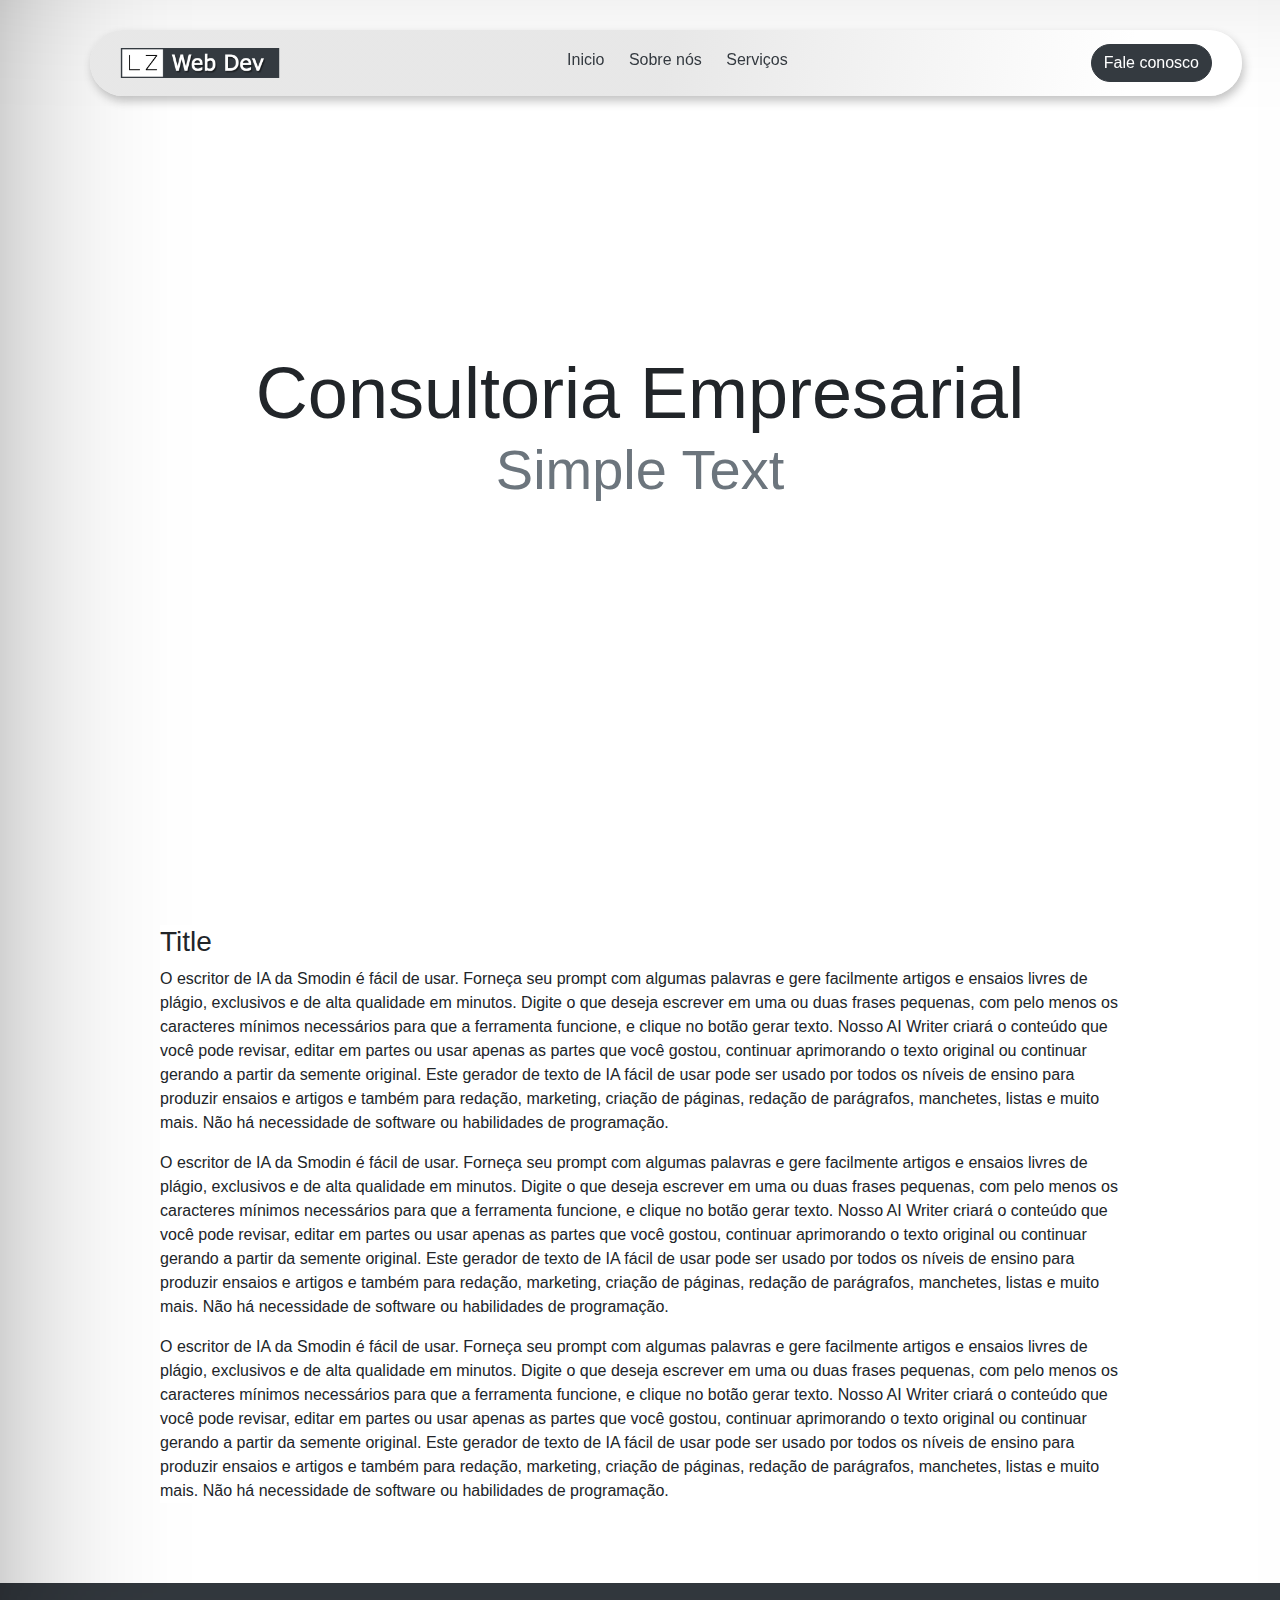
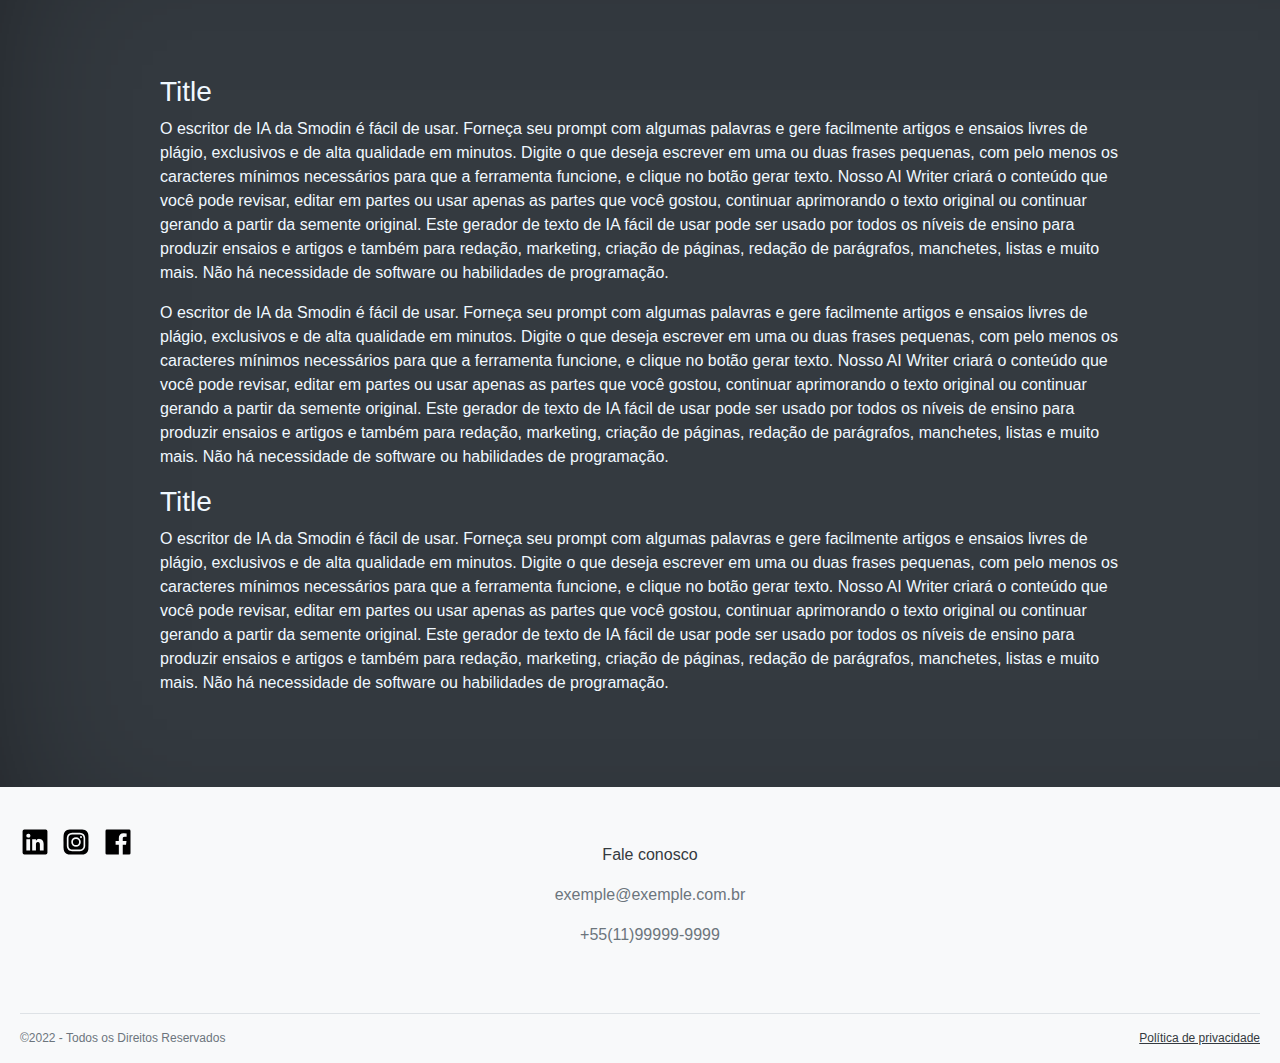
<file: index.html>
<html lang="pt-BR">

<head>
    <meta charset="UTF-8">
    <meta http-equiv="X-UA-Compatible" content="IE=edge">
    <meta name="viewport" content="width=device-width, initial-scale=1.0">
    <link rel="icon" href="./Assets/img/redondo.png" type="image/x-icon">
    <link rel="stylesheet" type="text/css" href="./CSS/bootstrap.css" />
    <link rel="stylesheet" type="text/css" href="./CSS/home/style.css" />
    <title>Página Inicial</title>
</head>

<body>
    <div class="bg-header">
        <header class="desk-header">
            <div class="logoSection">
                <img class="logo" src="./Assets/img/logo.png" onclick="window.location.href='/'">
            </div>
            <nav class="blur blur-rounded">
                <div class="navBar">
                    <ul class="navLinks">
                        <li><a href="/">Inicio</a></li>
                        <li><a href="/sobre.html">Sobre nós</a></li>
                        <li><a href="/servicos.html">Serviços</a></li>
                    </ul>
                </div>
            </nav>
            <a class="contact" onclick="window.location.href='/contato'">
                <button class="btn btn-dark" style="border-radius: 20px;">
                    Fale conosco
                </button>
            </a>
        </header>

        <!-- MOBILE HEADER VERSION-->
        <section class="mobile">
            <section class="header-mb">
                <div class="mobile-header">
                    <div class="logoSection-mb">
                        <img class="logo-mb" src="./Assets/img/logo.png" onclick="window.location.href='/'">
                    </div>
                    <a class="contact-mb" onclick="window.location.href='/contato'">
                        <button class="btn btn-dark" style="border-radius: 20px;">
                            Contato
                        </button>
                    </a>
                </div>
            </section>

            <section class="nav-bottom">
                <div class="navBar-mb">
                </div>
                <div class="navIcons-mb">
                    <div class="navTabs-mb">
                        <a href="/servicos.html">
                            <img src="./Assets/menu icons/page.svg" id="servicesIcons">
                        </a>
                    </div>
                    <div class="navLogo-mb">
                        <a href="/">
                            <img src="./Assets/img/navLogo.png" id="logoIcons">
                        </a>
                    </div>
                    <div class="navTabs-mb">
                        <a href="/sobre.html">
                            <img src="./Assets/menu icons/aboutUs.svg" id="aboutIcons">
                        </a>
                    </div>
                </div>
            </section>
        </section>
        <!-- END OF MOBILE HEADER VERSION-->

        <section class="top">
            <div class="display-3 text-center" id="mainTop">
                Consultoria Empresarial
                <p class="text-muted text-center display-4" id="secundaryTop">Simple Text</p>
            </div>
        </section>
    </div>
    <section class="middleFirst">
        <div class="text">
            <h3>Title</h3>
            <p>
                O escritor de IA da Smodin é fácil de usar.
                Forneça seu prompt com algumas palavras e gere
                facilmente artigos e ensaios livres de plágio,
                exclusivos e de alta qualidade em minutos.
                Digite o que deseja escrever em uma ou duas frases pequenas,
                com pelo menos os caracteres mínimos necessários para que a ferramenta funcione,
                e clique no botão gerar texto. Nosso AI Writer criará o conteúdo que você pode revisar,
                editar em partes ou usar apenas as partes que você gostou, continuar aprimorando o texto original ou
                continuar
                gerando a partir da semente original. Este gerador de texto de IA fácil de usar pode ser usado por todos
                os
                níveis de
                ensino para produzir ensaios e artigos e também para redação, marketing, criação de páginas, redação de
                parágrafos, manchetes,
                listas e muito mais. Não há necessidade de software ou habilidades de programação.
            </p>
            <p>
                O escritor de IA da Smodin é fácil de usar.
                Forneça seu prompt com algumas palavras e gere
                facilmente artigos e ensaios livres de plágio,
                exclusivos e de alta qualidade em minutos.
                Digite o que deseja escrever em uma ou duas frases pequenas,
                com pelo menos os caracteres mínimos necessários para que a ferramenta funcione,
                e clique no botão gerar texto. Nosso AI Writer criará o conteúdo que você pode revisar,
                editar em partes ou usar apenas as partes que você gostou, continuar aprimorando o texto original ou
                continuar
                gerando a partir da semente original. Este gerador de texto de IA fácil de usar pode ser usado por todos
                os
                níveis de
                ensino para produzir ensaios e artigos e também para redação, marketing, criação de páginas, redação de
                parágrafos, manchetes,
                listas e muito mais. Não há necessidade de software ou habilidades de programação.
            </p>
            <p>
                O escritor de IA da Smodin é fácil de usar.
                Forneça seu prompt com algumas palavras e gere
                facilmente artigos e ensaios livres de plágio,
                exclusivos e de alta qualidade em minutos.
                Digite o que deseja escrever em uma ou duas frases pequenas,
                com pelo menos os caracteres mínimos necessários para que a ferramenta funcione,
                e clique no botão gerar texto. Nosso AI Writer criará o conteúdo que você pode revisar,
                editar em partes ou usar apenas as partes que você gostou, continuar aprimorando o texto original ou
                continuar
                gerando a partir da semente original. Este gerador de texto de IA fácil de usar pode ser usado por todos
                os
                níveis de
                ensino para produzir ensaios e artigos e também para redação, marketing, criação de páginas, redação de
                parágrafos, manchetes,
                listas e muito mais. Não há necessidade de software ou habilidades de programação.
            </p>
        </div>
    </section>
    <section class="middleSecond">
        <div class="text">
            <h3>Title</h3>
            <p>
                O escritor de IA da Smodin é fácil de usar.
                Forneça seu prompt com algumas palavras e gere
                facilmente artigos e ensaios livres de plágio,
                exclusivos e de alta qualidade em minutos.
                Digite o que deseja escrever em uma ou duas frases pequenas,
                com pelo menos os caracteres mínimos necessários para que a ferramenta funcione,
                e clique no botão gerar texto. Nosso AI Writer criará o conteúdo que você pode revisar,
                editar em partes ou usar apenas as partes que você gostou, continuar aprimorando o texto original ou
                continuar
                gerando a partir da semente original. Este gerador de texto de IA fácil de usar pode ser usado por todos
                os
                níveis de
                ensino para produzir ensaios e artigos e também para redação, marketing, criação de páginas, redação de
                parágrafos, manchetes,
                listas e muito mais. Não há necessidade de software ou habilidades de programação.
            </p>
            <p>
                O escritor de IA da Smodin é fácil de usar.
                Forneça seu prompt com algumas palavras e gere
                facilmente artigos e ensaios livres de plágio,
                exclusivos e de alta qualidade em minutos.
                Digite o que deseja escrever em uma ou duas frases pequenas,
                com pelo menos os caracteres mínimos necessários para que a ferramenta funcione,
                e clique no botão gerar texto. Nosso AI Writer criará o conteúdo que você pode revisar,
                editar em partes ou usar apenas as partes que você gostou, continuar aprimorando o texto original ou
                continuar
                gerando a partir da semente original. Este gerador de texto de IA fácil de usar pode ser usado por todos
                os
                níveis de
                ensino para produzir ensaios e artigos e também para redação, marketing, criação de páginas, redação de
                parágrafos, manchetes,
                listas e muito mais. Não há necessidade de software ou habilidades de programação.
            </p>
            <h3>Title</h3>
            <p>
                O escritor de IA da Smodin é fácil de usar.
                Forneça seu prompt com algumas palavras e gere
                facilmente artigos e ensaios livres de plágio,
                exclusivos e de alta qualidade em minutos.
                Digite o que deseja escrever em uma ou duas frases pequenas,
                com pelo menos os caracteres mínimos necessários para que a ferramenta funcione,
                e clique no botão gerar texto. Nosso AI Writer criará o conteúdo que você pode revisar,
                editar em partes ou usar apenas as partes que você gostou, continuar aprimorando o texto original ou
                continuar
                gerando a partir da semente original. Este gerador de texto de IA fácil de usar pode ser usado por todos
                os
                níveis de
                ensino para produzir ensaios e artigos e também para redação, marketing, criação de páginas, redação de
                parágrafos, manchetes,
                listas e muito mais. Não há necessidade de software ou habilidades de programação.
            </p>
        </div>
    </section>
</body>

<footer class="bg-light text-muted">
    <section class="section-contact">
        <div class="contact-ft border-bottom">
            <div class="social-media">
                <a href="https://www.linkedin.com/in/lucaszilio/" target="_blank"><img src="./Assets/social/linkedin.svg"  alt="linkedin"
                        style="width: 30px;"></a>
                <a href="https://www.instagram.com/zilio0/" target="_blank"><img src="./Assets/social/instagram.svg"  alt="instagram"
                        style="width: 30px;"></a>
                <a href="https://www.facebook.com/" target="_blank"><img src="./Assets/social/facebook.svg"  alt="facebook"
                        style="width: 30px;"></a>
            </div>
            <div class="contact-infos">
                <p>
                <p><i class="me-3"></i><a href="/contato" class="contact-footer">Fale conosco</a></p>
                <i class="me-3"></i>
                exemple@exemple.com.br
                </p>
                <p><i class="me-3"></i> +55(11)99999-9999</p>

            </div>
            <div class="space"></div>
        </div>
        <div class="direito-autoral">
            <p>
                <a class="me-3" id="reserved">©2022 - Todos os Direitos Reservados</a>
            </p>
            <p>
                <a class="me-3" id="policy" href="/politica">Política de privacidade</a>
            </p>
        </div>
    </section>

    <script>
        window.addEventListener('wheel', function (e) {

            if (window.innerWidth > 1024) {
                if (e.deltaY == 0) {
                    document.querySelector('header').className = ''
                }
                else if (e.deltaY < 0) {
                    document.querySelector('header').className = ''
                }
                else if (e.deltaY > 0) {
                    document.querySelector('header').className = 'sticky'
                }
            }
        });
    </script>
    <script>
        document.addEventListener('DOMContentLoaded', () => {
            if (window.innerWidth < 1025) {
                var elem = document.querySelector('[class="social-media"]')
                var clone = elem.cloneNode(true)
                elem.remove()

                document.querySelector('[class="contact-infos"]').after(clone)
            }
        })
    </script>
</footer>

</html>
</file>
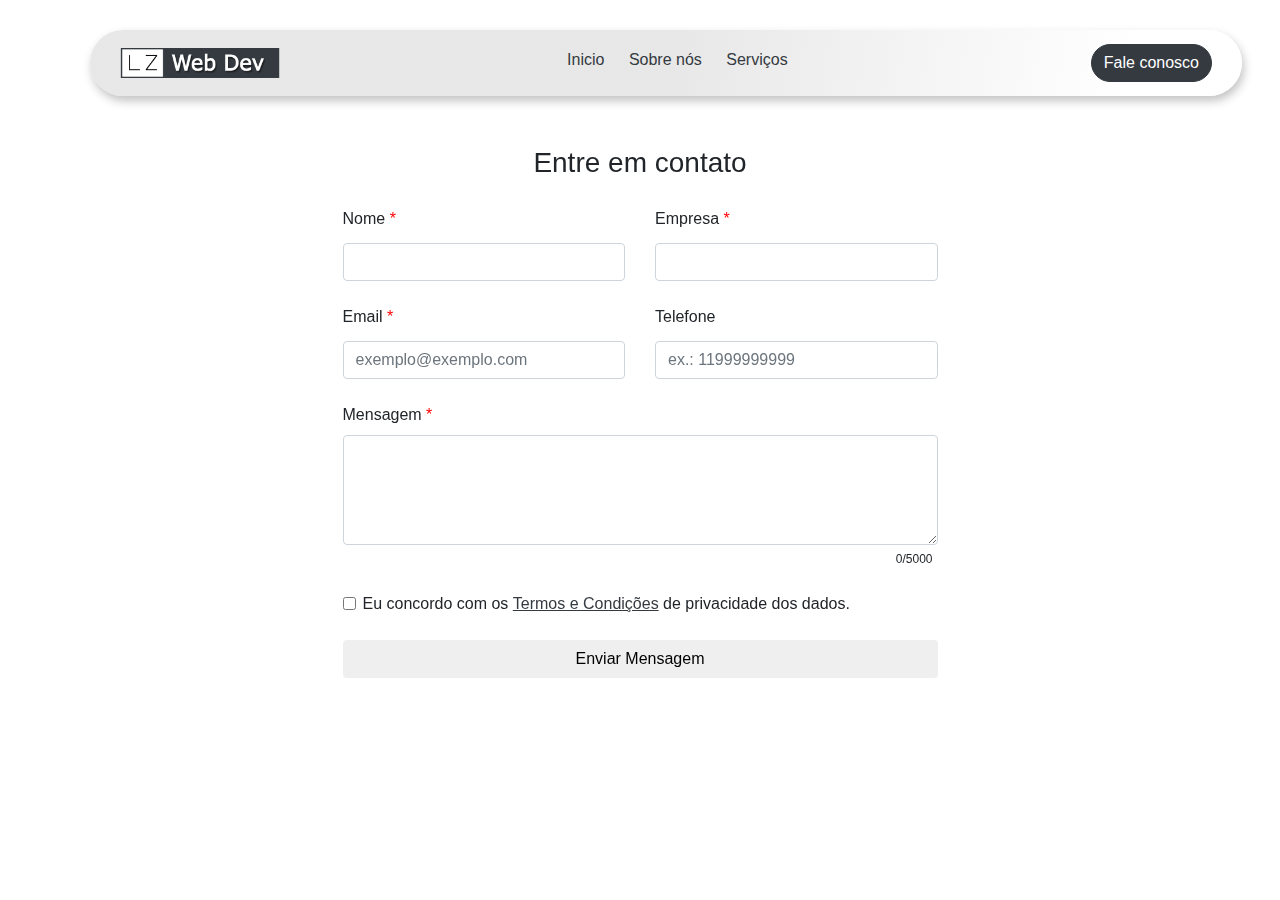
<file: contato.html>
<html lang="pt-BR">

<head>
  <meta charset="UTF-8">
  <meta http-equiv="X-UA-Compatible" content="IE=edge">
  <meta name="viewport" content="width=device-width, initial-scale=1.0">
  <link rel="icon" href="./Assets/img/redondo.png" type="image/x-icon">
  <link rel="stylesheet" type="text/css" href="./CSS/bootstrap.css" />
  <link rel="stylesheet" type="text/css" href="./CSS/contact/style.css" />
  <title>Fale conosco</title>
</head>

<body>
  <header class="desk-header">
    <div class="logoSection">
      <img class="logo" src="./Assets/img/logo.png" onclick="window.location.href='/'">
    </div>
    <nav class="blur blur-rounded">
      <div class="navBar">
        <ul class="navLinks">
          <li><a href="/">Inicio</a></li>
          <li><a href="/sobre.html">Sobre nós</a></li>
          <li><a href="/servicos.html">Serviços</a></li>
        </ul>
      </div>
    </nav>
    <a class="contact" onclick="window.location.href='/contato'">
      <button class="btn btn-dark" style="border-radius: 20px;">
        Fale conosco
      </button>
    </a>
  </header>

  <!-- MOBILE HEADER VERSION-->
  <section class="mobile">
    <section class="header-mb">
      <div class="mobile-header">
        <div class="logoSection-mb">
          <img class="logo-mb" src="./Assets/img/logo.png" onclick="window.location.href='/'">
        </div>
      </div>
    </section>
  </section>
  <!-- END OF MOBILE HEADER VERSION-->

  <section class="formSection">
    <div class="container py-4">
      <div class="row">
        <div class="col-lg-7 mx-auto d-flex justify-content-center flex-column">
          <h3 class="text-center">Entre em contato</h3>
          <form role="form" id="contact-form" method="post" action="connect.php">
            <div class="card-body">
              <div class="row">
                <div class="col-md-6">
                  <label>Nome<a style="color: red;"> *</a></label>
                  <small id="nameHelp" style="color:red;" class="form-text text-muted"></small>
                  <div class="input-group mb-4">
                    <input class="form-control" type="text" name="name">
                  </div>
                </div>
                <div class="col-md-6 ps-2">
                  <label>Empresa<a style="color: red;"> *</a></label>
                  <small id="companyHelp" style="color:red;" class="form-text text-muted"></small>
                  <div class="input-group">
                    <input type="text" class="form-control" name="company">
                  </div>
                </div>
              </div>
              <div class="row">
                <div class="col-md-6">
                  <label>Email<a style="color: red;"> *</a></label>
                  <small id="emailHelp" style="color:red;" class="form-text text-muted"></small>
                  <div class="input-group mb-4">
                    <input class="form-control" type="text" name="email" placeholder="exemplo@exemplo.com">
                  </div>
                </div>
                <div class="col-md-6 ps-2">
                  <label>Telefone</label>
                  <small id="phoneHelp" style="color:red;" class="form-text text-muted"></small>
                  <div class="input-group">
                    <input type="text" class="form-control" name="phone" placeholder="ex.: 11999999999">
                  </div>
                </div>
              </div>
              <div class="form-group mb-4">
                <label>Mensagem<a style="color: red;"> *</a></label>
                <textarea name="msg" class="form-control" id="description" rows="4"></textarea>
                <div style="display: flex;" class="inputDescription">
                  <small id="char_count" style="font-size: 12px; padding: 5px 0 0 93%;">0/5000</small>
                </div>
              </div>
              <div class="row">
                <div class="col-md-12">
                  <div class="form-check form-switch mb-4">
                    <input class="form-check-input" type="checkbox" id="flexSwitchCheckDefault">
                    <label class="form-check-label" for="flexSwitchCheckDefault">Eu concordo com os <a href="/politica"
                        class="text-dark"><u>Termos e Condições</u></a> de privacidade dos
                      dados.</label>
                  </div>
                </div>
                <div class="col-md-12">
                  <button type="submit" onclick="inputWordValidation()" class="btn w-100" id="buttonSubmit">Enviar
                    Mensagem</button>
                </div>
              </div>
            </div>
          </form>
        </div>
      </div>
    </div>
  </section>

  <!-- MOBILE NAV BOTTOM-->
  <section class="nav-bottom">
    <div class="navBar-mb">
    </div>
    <div class="navIcons-mb">
      <div class="navTabs-mb">
        <a href="/servicos.html">
          <img src="./Assets/menu icons/page.svg" id="servicesIcons">
        </a>
      </div>
      <div class="navLogo-mb">
        <a href="/">
          <img src="./Assets/img/navLogo.png" id="logoIcons">
        </a>
      </div>
      <div class="navTabs-mb">
        <a href="/sobre.html">
          <img src="./Assets/menu icons/aboutUs.svg" id="aboutIcons">
        </a>
      </div>
    </div>
  </section>
  <!-- END OF MOBILE NAV BOTTOM-->

  <!-- SCRIPT SECTION -->

  <!-- MSG CHAR COUNT -->
  <script>
    let textArea = document.getElementById("description");
    let characterCounter = document.getElementById("char_count");
    const maxNumOfChars = 5000;
    const charCount = () => {
      let numOfEnteredChars = textArea.value.length;
      let counter = numOfEnteredChars;
      if (Number(counter) <= 1) {
        characterCounter.textContent = counter + "/5000";
        characterCounter.style.color = "red";
      } else if (Number(counter) > 5000) {
        characterCounter.textContent = counter + "/5000";
        characterCounter.style.color = "red";
      } else {
        characterCounter.textContent = counter + "/5000";
        characterCounter.style.color = 'green';
      }
    }
    textArea.addEventListener("input", charCount);
  </script>
  <!-- END OF MSG CHAR COUNT -->
  <!-- INPUT SUBMISSION VALIDATION -->
  <script>
    function inputWordValidation() {
      var names = ["name", "company", "email", "phone", "msg"]
      names.forEach((data) => {
        document.querySelector(`[name=${data}]`).value = String(document.querySelector(`[name=${data}]`).value.trim())
      })

      if (document.querySelector('[id="buttonSubmit"]').className != "btn btn-info w-100") {
        event.preventDefault();
      }
      else {
        if (document.querySelector('[name="phone"]').value == '') {
          document.querySelector('[name="phone"]').value = 'não informou'
        }
      }
    }
  </script>
  <!-- END OF INPUT SUBMISSION VALIDATION -->
  <!-- INPUTS REAL TIME VALIDATION -->
  <script>
    //  NAME INPUT VALIDATION
    document.querySelector('[name="name"]').addEventListener("input", () => {
      var name = document.querySelector('[name="name"]').value.split('').length

      if (name < 2) {
        document.querySelector('[id="nameHelp"]').textContent = "O nome deve conter no minimo 2 letras"
        document.querySelector('[id="nameHelp"]').classList.remove('text-muted')
        document.querySelector('[name="name"]').style = "border-color: red; box-shadow: 0 0 5px 0 rgb(255, 0, 0);"
      }
      else {
        document.querySelector('[id="nameHelp"]').textContent = ""
        document.querySelector('[id="nameHelp"]').classList.add('text-muted')
        document.querySelector('[name="name"]').style = ""
      }
    })

    // EMAIL INPUT VALIDATION
    document.querySelector('[name="email"]').addEventListener("input", () => {
      var emailValidation = document.querySelector('[name="email"]').value.match(/^\S+@\S+\.\S+$/)

      if (emailValidation == null) {
        document.querySelector('[id="emailHelp"]').textContent = "Formato de email invalido."
        document.querySelector('[id="emailHelp"]').classList.remove('text-muted')
        document.querySelector('[name="email"]').style = "border-color: red; box-shadow: 0 0 5px 0 rgb(255, 0, 0);"
      }
      else {
        document.querySelector('[id="emailHelp"]').textContent = ''
        document.querySelector('[id="emailHelp"]').classList.add('text-muted')
        document.querySelector('[name="email"]').style = ""
      }
    })

    //  PHONE INPUT VALIDATION
    document.querySelector('[name="phone"]').addEventListener("input", () => {
      var phoneValidation = document.querySelector('[name="phone"]').value.match(/^\(?(?:[14689][1-9]|2[12478]|3[1234578]|5[1345]|7[134579])\)? ?(?:[2-8]|9[1-9])[0-9]{3}\-?[0-9]{4}$/)

      if (document.querySelector('[name="phone"]').value == '') {
        document.querySelector('[name="phone"]').style = ""
        document.querySelector('[id="phoneHelp"]').textContent = ""
        return
      }

      if (phoneValidation == null) {
        document.querySelector('[id="phoneHelp"]').textContent = "Formato invalido, insira apenas numeros."
        document.querySelector('[id="phoneHelp"]').classList.remove('text-muted')
        document.querySelector('[name="phone"]').style = "border-color: red; box-shadow: 0 0 5px 0 rgb(255, 0, 0);"
      }
      else {
        document.querySelector('[id="phoneHelp"]').textContent = ""
        document.querySelector('[id="phoneHelp"]').classList.add('text-muted')
        document.querySelector('[name="phone"]').style = ""
      }
    })

    //  COMPANY INPUT VALIDATION
    document.querySelector('[name="company"]').addEventListener("input", () => {
      var company = document.querySelector('[name="company"]').value.split('').length

      if (company < 2) {
        document.querySelector('[id="companyHelp"]').textContent = 'O sobrenome deve conter no minimo 2 letras'
        document.querySelector('[id="companyHelp"]').classList.remove('text-muted')
        document.querySelector('[name="company"]').style = "border-color: red; box-shadow: 0 0 5px 0 rgb(255, 0, 0);"
      }
      else {
        document.querySelector('[id="companyHelp"]').textContent = ""
        document.querySelector('[id="companyHelp"]').classList.add('text-muted')
        document.querySelector('[name="company"]').style = ""
      }
    })

    //  MESSAGE INPUT VALIDATION
    document.querySelector('[name="msg"]').addEventListener("input", () => {
      var msgValidation = document.querySelector('[name="msg"]').value.split('').length

      if (msgValidation < 2) {
        document.getElementById("char_count").style.color = "red"
        document.querySelector('[name="msg"]').style = "border-color: red; box-shadow: 0 0 5px 0 rgb(255, 0, 0);"
      }
      else {
        document.querySelector('[name="msg"]').style = ""
      }
    })
  </script>
  <!-- END OF INPUTS REAL TIME VALIDATION -->
  <!-- BUTTON BLUE VALIDATION-->
  <script>
    document.addEventListener("input", () => {
      var company = document.querySelector('[name="company"]').value.split('').length
      var msgValidation = document.querySelector('[name="msg"]').value.split('').length
      var termsNConditions = document.querySelector('[class="form-check-input"]').checked
      var phoneValidation = document.querySelector('[name="phone"]').value.match(/^\(?(?:[14689][1-9]|2[12478]|3[1234578]|5[1345]|7[134579])\)? ?(?:[2-8]|9[1-9])[0-9]{3}\-?[0-9]{4}$/)
      var emailValidation = document.querySelector('[name="email"]').value.match(/^\S+@\S+\.\S+$/)
      var name = document.querySelector('[name="name"]').value.split('').length

      if (document.querySelector('[name="phone"]').value == '') {
        phoneValidation == 'true'
        document.querySelector('[name="phone"]').style = ""
        document.querySelector('[id="phoneHelp"]').textContent = ""

        if (emailValidation == null || name < 2 || company < 2 || msgValidation < 2 || termsNConditions == false) {
          document.querySelector('[id="buttonSubmit"]').className = "btn w-100"
          document.querySelector('[id="buttonSubmit"]').style = ""
        }
        else {
          document.querySelector('[id="buttonSubmit"]').className = "btn btn-info w-100"
          document.querySelector('[id="buttonSubmit"]').style = "background: #3385ff; background: -webkit-linear-gradient(to right, #3385ff, #275496);background: linear-gradient(to right, #3385ff, #275496);"
        }
        return
      }

      if (emailValidation == null || phoneValidation == null || name < 2 || company < 2 || msgValidation < 2 || termsNConditions == false) {
        document.querySelector('[id="buttonSubmit"]').className = "btn w-100"
        document.querySelector('[id="buttonSubmit"]').style = ""
      }
      else {
        document.querySelector('[id="buttonSubmit"]').className = "btn btn-info w-100"
        document.querySelector('[id="buttonSubmit"]').style = "background: #3385ff; background: -webkit-linear-gradient(to right, #3385ff, #275496);background: linear-gradient(to right, #3385ff, #275496);"
      }
    })
  </script>
  <!-- END OF BUTTON BLUE VALIDATION-->

  <!-- END OF SCRIPT SECTION -->
</body>
<footer>

</footer>

</html>
</file>
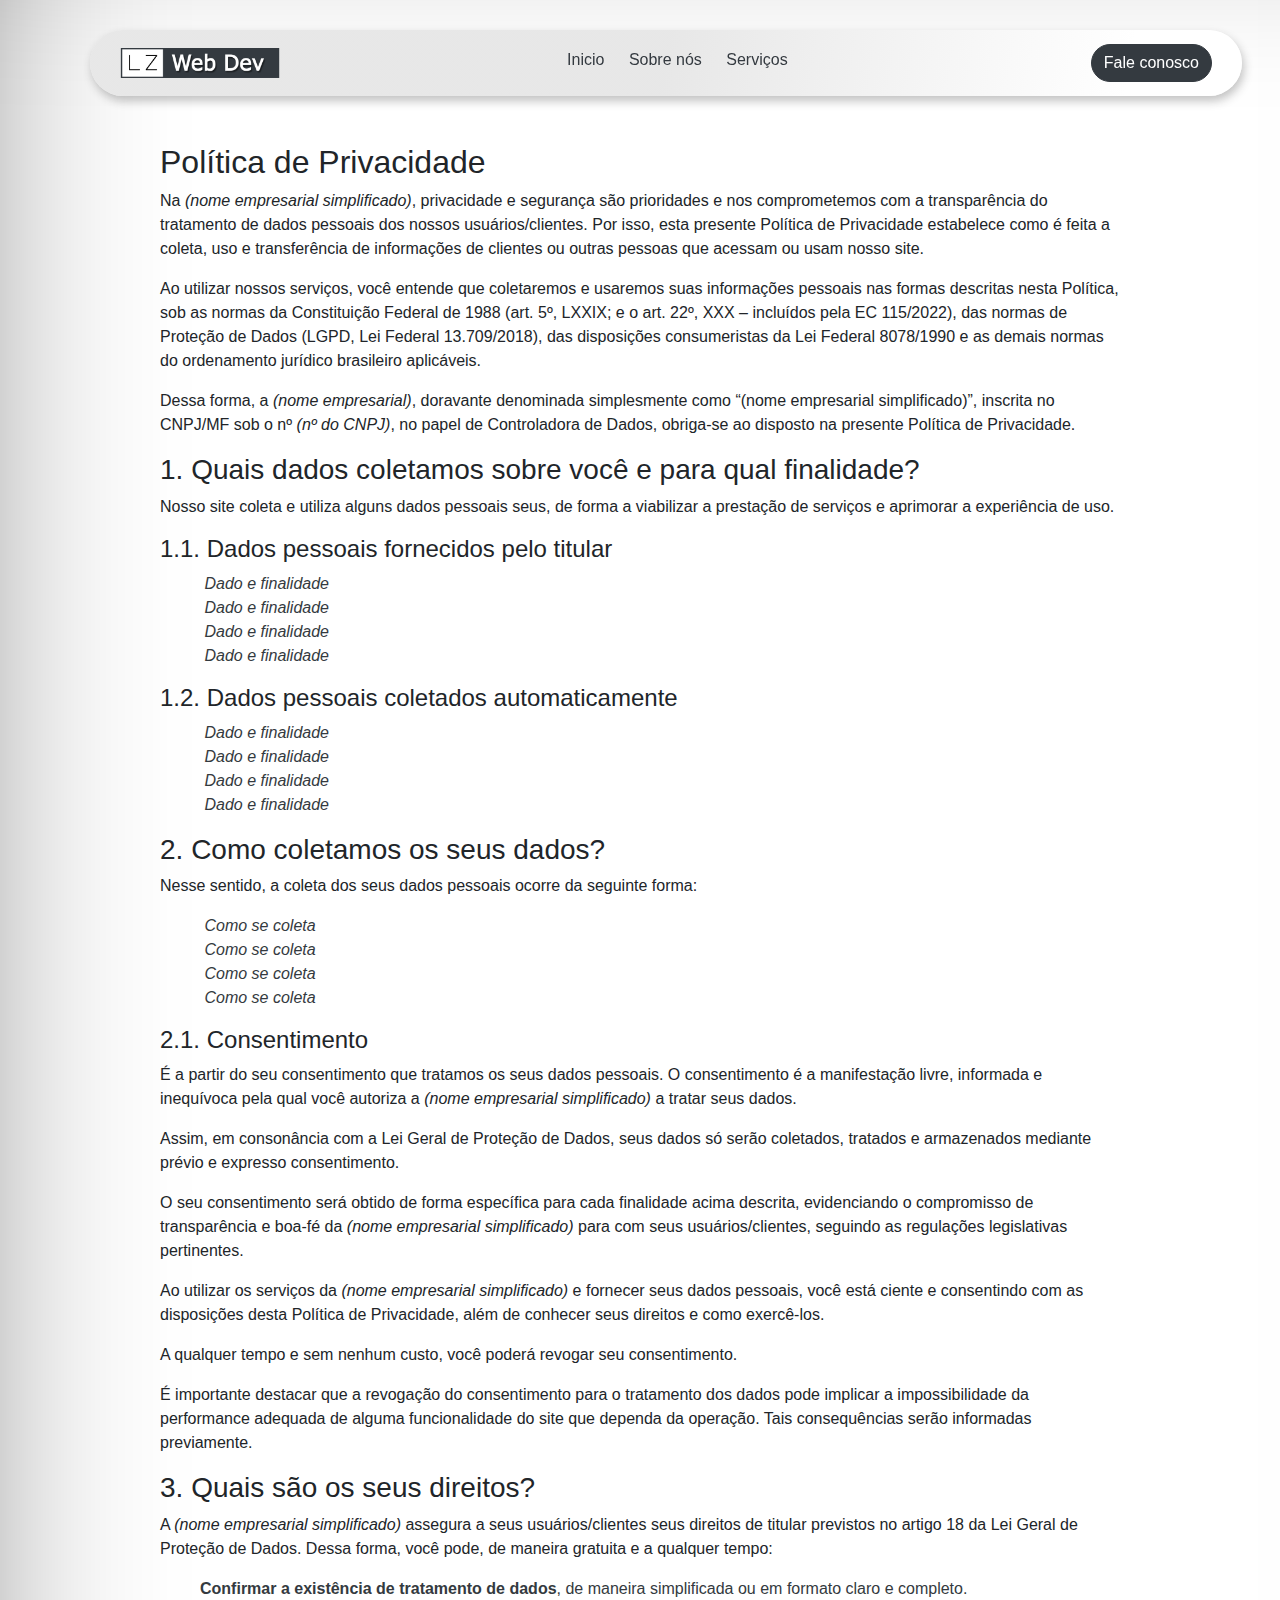
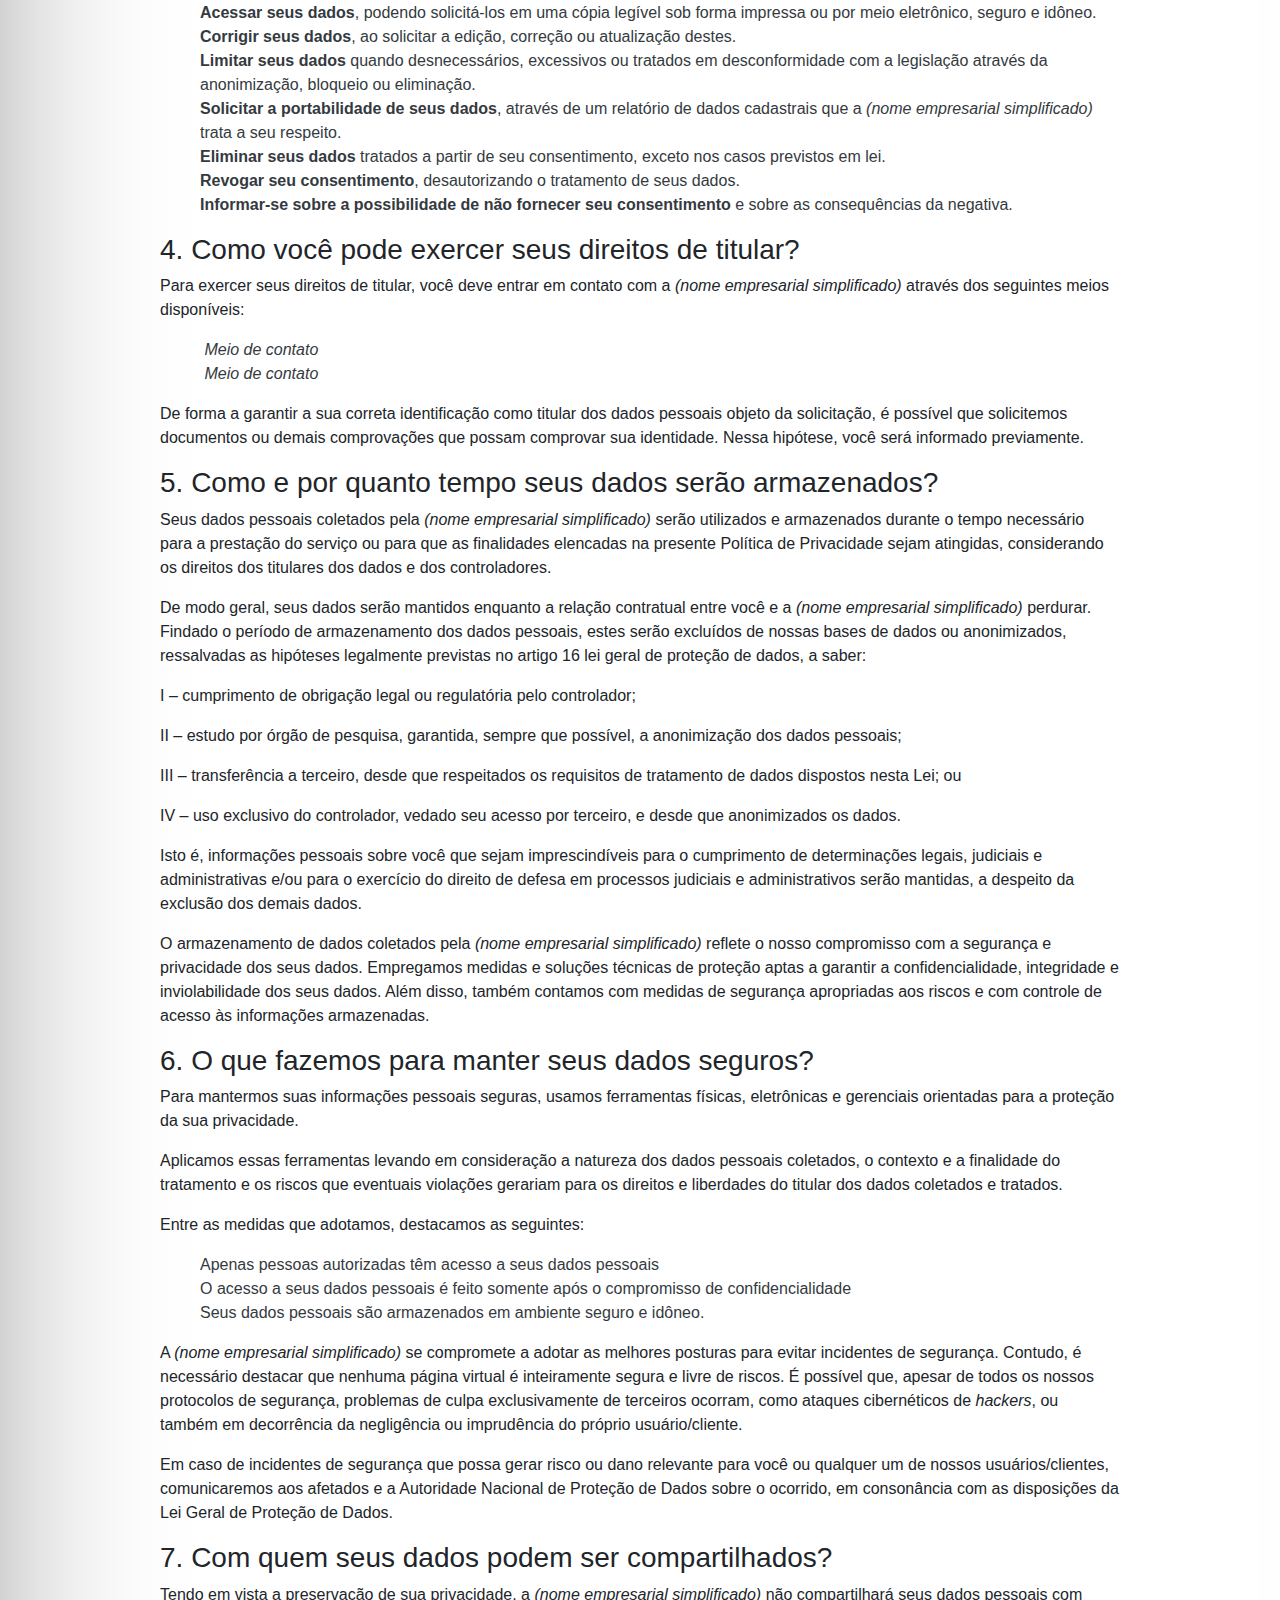
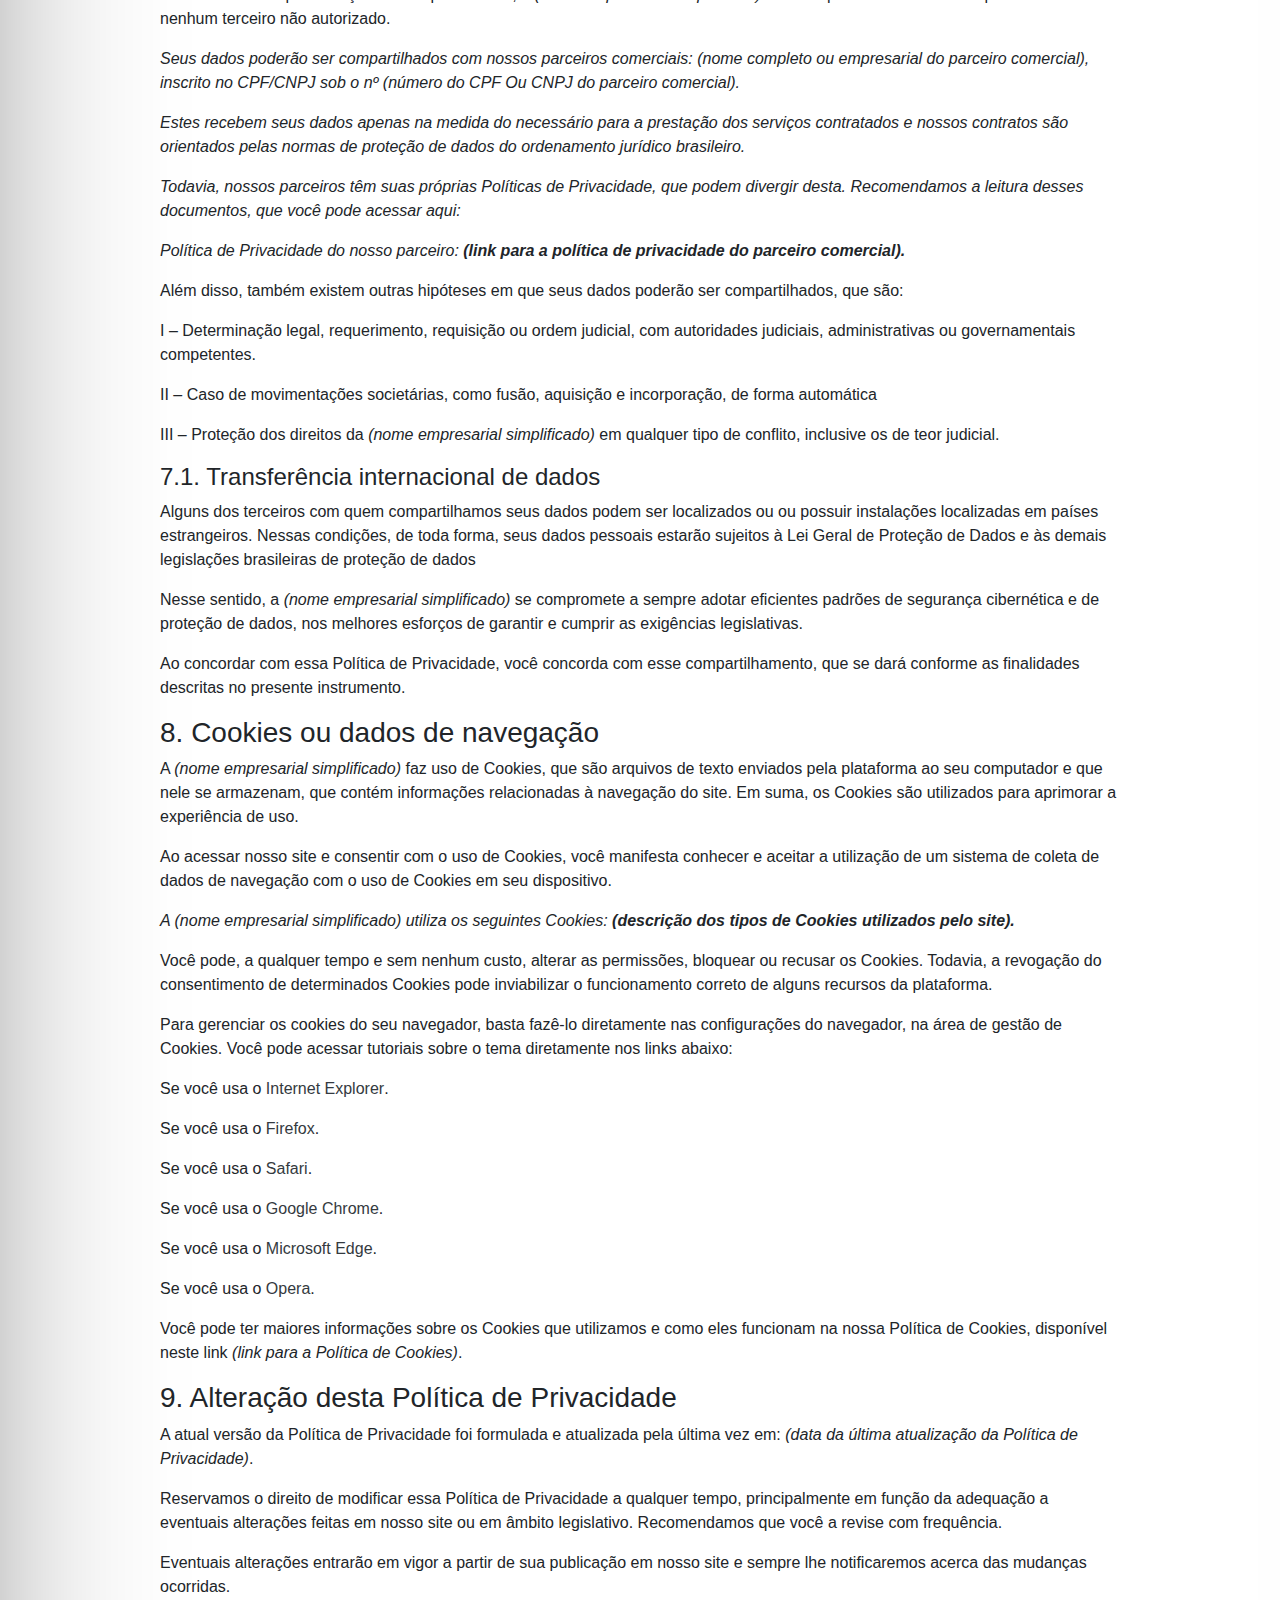
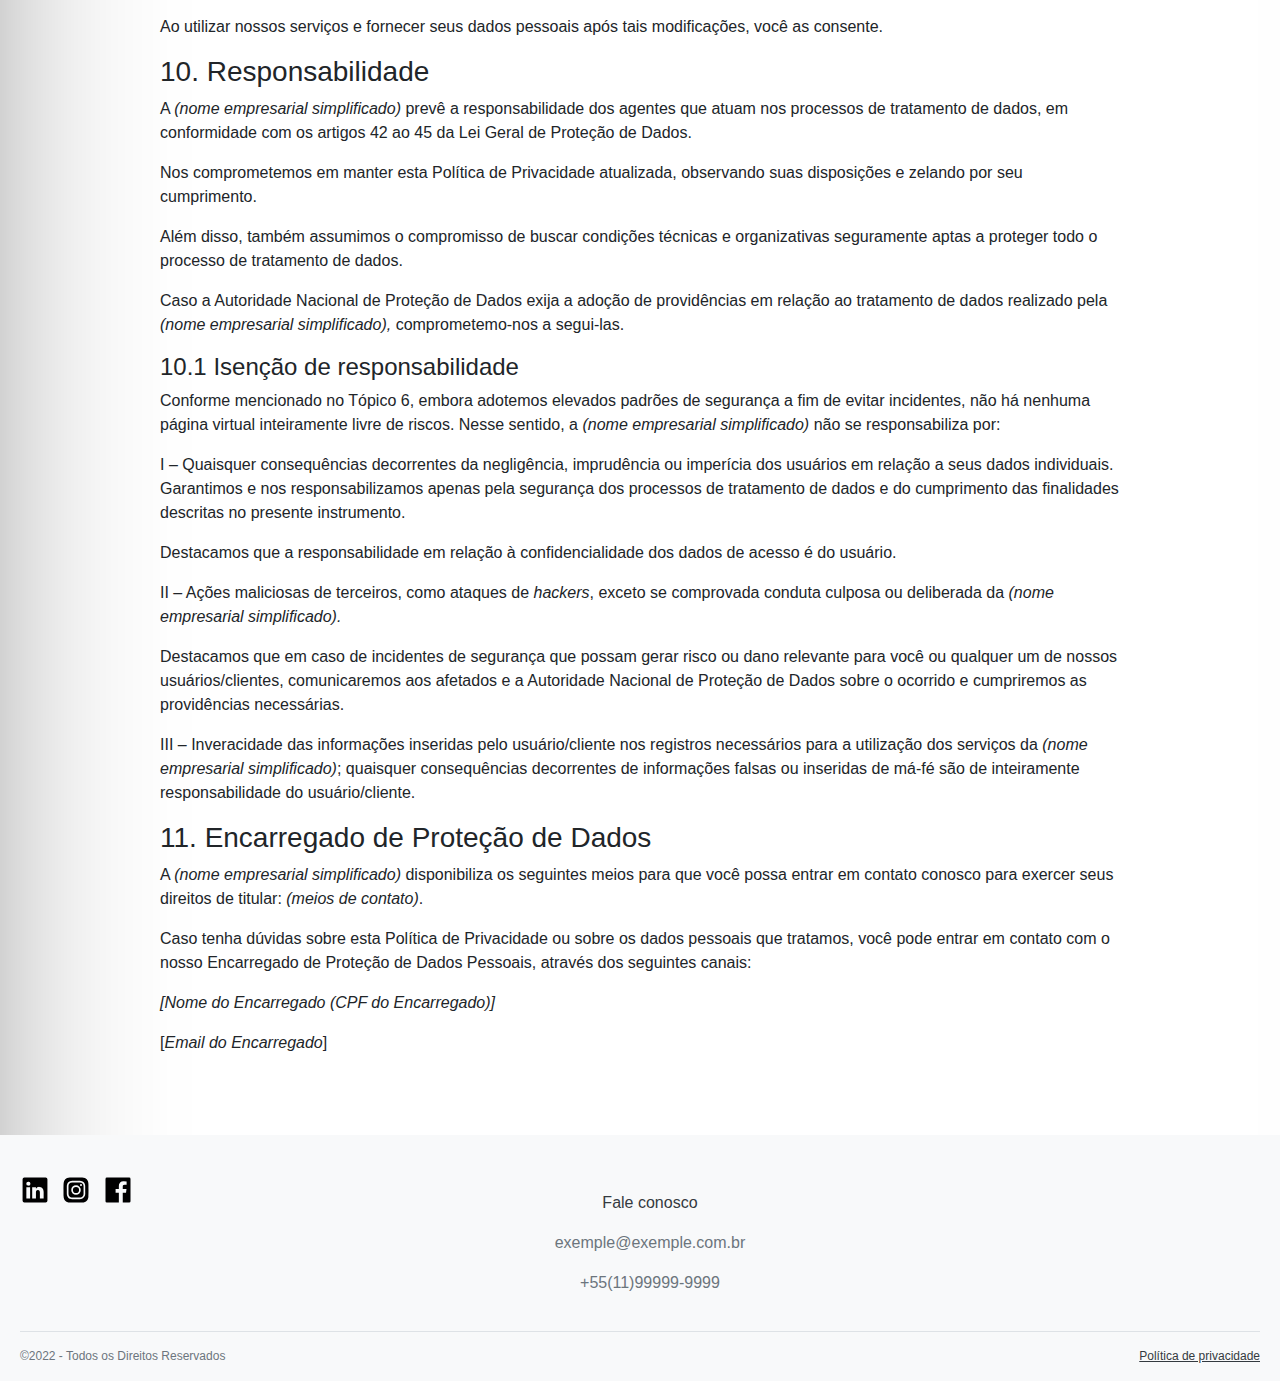
<file: politica.html>
<html lang="pt-BR">

<head>
    <meta charset="UTF-8">
    <meta http-equiv="X-UA-Compatible" content="IE=edge">
    <meta name="viewport" content="width=device-width, initial-scale=1.0">
    <link rel="icon" href="./Assets/img/redondo.png" type="image/x-icon">
    <link rel="stylesheet" type="text/css" href="./CSS/bootstrap.css" />
    <link rel="stylesheet" type="text/css" href="./CSS/politica/style.css" />
    <title>Página Inicial</title>
</head>

<body>
    <header class="desk-header">
        <div class="logoSection">
            <img class="logo" src="./Assets/img/logo.png" onclick="window.location.href='/'">
        </div>
        <nav class="blur blur-rounded">
            <div class="navBar">
                <ul class="navLinks">
                    <li><a href="/">Inicio</a></li>
                    <li><a href="/sobre.html">Sobre nós</a></li>
                    <li><a href="/servicos.html">Serviços</a></li>
                </ul>
            </div>
        </nav>
        <a class="contact" onclick="window.location.href='/contato'">
            <button class="btn btn-dark" style="border-radius: 20px;">
                Fale conosco
            </button>
        </a>
    </header>

    <!-- MOBILE HEADER VERSION-->
    <section class="mobile">
        <section class="header-mb">
            <div class="mobile-header">
                <div class="logoSection-mb">
                    <img class="logo-mb" src="./Assets/img/logo.png" onclick="window.location.href='/'">
                </div>
                <a class="contact-mb" onclick="window.location.href='/contato'">
                    <button class="btn btn-dark" style="border-radius: 20px;">
                        Contato
                    </button>
                </a>
            </div>
        </section>

        <section class="nav-bottom">
            <div class="navBar-mb">
            </div>
            <div class="navIcons-mb">
                <div class="navTabs-mb">
                    <a href="/servicos.html">
                        <img src="./Assets/menu icons/page.svg" id="servicesIcons">
                    </a>
                </div>
                <div class="navLogo-mb">
                    <a href="/">
                        <img src="./Assets/img/navLogo.png" id="logoIcons">
                    </a>
                </div>
                <div class="navTabs-mb">
                    <a href="/sobre.html">
                        <img src="./Assets/menu icons/aboutUs.svg" id="aboutIcons">
                    </a>
                </div>
            </div>
        </section>
    </section>
    <!-- END OF MOBILE HEADER VERSION-->

    <!-- SÓ UM EXEMPLO, ACHO MELHOR CRIAR UM PDF E EXIBIR ELE AQUI -->
    <div class="space"></div>
    <section class="policy-content">
        <article>
            <h2 class="has-text-align-center"><span id="Politica_de_Privacidade">Política de Privacidade</span></h2>
            <p>Na <em>(nome empresarial simplificado)</em>, privacidade e segurança são prioridades e nos comprometemos
                com
                a transparência do tratamento de dados pessoais dos nossos usuários/clientes. Por isso, esta presente
                Política de Privacidade estabelece como é feita a coleta, uso e transferência de informações de clientes
                ou
                outras pessoas que acessam ou usam nosso site.</p>
            <p>Ao utilizar nossos serviços, você entende que coletaremos e usaremos suas informações pessoais nas formas
                descritas nesta Política, sob as normas da Constituição Federal de 1988 (art. 5º, LXXIX; e o art. 22º,
                XXX –
                incluídos pela EC 115/2022),<strong> </strong>das<strong> </strong>normas de Proteção de Dados (LGPD,
                Lei
                Federal 13.709/2018), das disposições consumeristas da Lei Federal 8078/1990 e as demais normas do
                ordenamento jurídico brasileiro aplicáveis.</p>
            <p>Dessa forma, a <em>(nome empresarial)</em>, doravante denominada simplesmente como “(nome empresarial
                simplificado)”, inscrita no CNPJ/MF sob o nº <em>(nº do CNPJ)</em>, no papel de Controladora de Dados,
                obriga-se ao disposto na presente Política de Privacidade.</p>
            <h3><span id="1_Quais_dados_coletamos_sobre_voce_e_para_qual_finalidade">1. Quais dados coletamos sobre você
                    e
                    para qual finalidade?</span></h3>
            <p>Nosso site coleta e utiliza alguns dados pessoais seus, de forma a viabilizar a prestação de serviços e
                aprimorar a experiência de uso.</p>
            <h4><span id="11_Dados_pessoais_fornecidos_pelo_titular">1.1. Dados pessoais fornecidos pelo titular</span>
            </h4>
            <ul>
                <li>&nbsp;<em>Dado e finalidade</em></li>
                <li>&nbsp;<em>Dado e finalidade</em></li>
                <li>&nbsp;<em>Dado e finalidade</em></li>
                <li>&nbsp;<em>Dado e finalidade</em></li>
            </ul>
            <h4><span id="12_Dados_pessoais_coletados_automaticamente">1.2. Dados pessoais coletados
                    automaticamente</span>
            </h4>
            <ul>
                <li>&nbsp;<em>Dado e finalidade</em></li>
                <li>&nbsp;<em>Dado e finalidade</em></li>
                <li>&nbsp;<em>Dado e finalidade</em></li>
                <li>&nbsp;<em>Dado e finalidade</em></li>
            </ul>
            <h3><span id="2_Como_coletamos_os_seus_dados">2. Como coletamos os seus dados?</span></h3>
            <p>Nesse sentido, a coleta dos seus dados pessoais ocorre da seguinte forma:</p>
            <ul>
                <li>&nbsp;<em>Como se coleta</em></li>
                <li>&nbsp;<em>Como se coleta</em></li>
                <li>&nbsp;<em>Como se coleta</em></li>
                <li>&nbsp;<em>Como se coleta</em></li>
            </ul>
            <h4><span id="21_Consentimento">2.1. Consentimento</span></h4>
            <p>É a partir do seu consentimento que tratamos os seus dados pessoais. O consentimento é a manifestação
                livre,
                informada e inequívoca pela qual você autoriza a <em>(nome empresarial simplificado)</em> a tratar seus
                dados.</p>
            <p>Assim, em consonância com a Lei Geral de Proteção de Dados, seus dados só serão coletados, tratados e
                armazenados mediante prévio e expresso consentimento.&nbsp;</p>
            <p>O seu consentimento será obtido de forma específica para cada finalidade acima descrita, evidenciando o
                compromisso de transparência e boa-fé da <em>(nome empresarial simplificado)</em> para com seus
                usuários/clientes, seguindo as regulações legislativas pertinentes.</p>
            <p>Ao utilizar os serviços da <em>(nome empresarial simplificado)</em> e fornecer seus dados pessoais, você
                está
                ciente e consentindo com as disposições desta Política de Privacidade, além de conhecer seus direitos e
                como
                exercê-los.</p>
            <p>A qualquer tempo e sem nenhum custo, você poderá revogar seu consentimento.</p>
            <p>É importante destacar que a revogação do consentimento para o tratamento dos dados pode implicar a
                impossibilidade da performance adequada de alguma funcionalidade do site que dependa da operação. Tais
                consequências serão informadas previamente.</p>
            <h3><span id="3_Quais_sao_os_seus_direitos">3. Quais são os seus direitos?</span></h3>
            <p>A <em>(nome empresarial simplificado)</em> assegura a seus usuários/clientes seus direitos de titular
                previstos no artigo 18 da Lei Geral de Proteção de Dados. Dessa forma, você pode, de maneira gratuita e
                a
                qualquer tempo:</p>
            <ul>
                <li><strong>Confirmar a existência de tratamento de dados</strong>, de maneira simplificada ou em
                    formato
                    claro e completo.</li>
                <li><strong>Acessar seus dados</strong>, podendo solicitá-los em uma cópia legível sob forma impressa ou
                    por
                    meio eletrônico, seguro e idôneo.</li>
                <li><strong>Corrigir seus dados</strong>, ao solicitar a edição, correção ou atualização destes.</li>
                <li><strong>Limitar seus dados</strong> quando desnecessários, excessivos ou tratados em desconformidade
                    com
                    a legislação através da anonimização, bloqueio ou eliminação.</li>
                <li><strong>Solicitar a portabilidade de seus dados</strong>, através de um relatório de dados
                    cadastrais
                    que a <em>(nome empresarial simplificado)</em> trata a seu respeito.</li>
                <li><strong>Eliminar seus dados</strong> tratados a partir de seu consentimento, exceto nos casos
                    previstos
                    em lei.</li>
                <li><strong>Revogar seu consentimento</strong>, desautorizando o tratamento de seus dados.</li>
                <li><strong>Informar-se sobre a possibilidade de não fornecer seu consentimento</strong> e sobre as
                    consequências da negativa.</li>
            </ul>
            <h3><span id="4_Como_voce_pode_exercer_seus_direitos_de_titular">4. Como você pode exercer seus direitos de
                    titular?</span></h3>
            <p>Para exercer seus direitos de titular, você deve entrar em contato com a <em>(nome empresarial
                    simplificado)</em> através dos seguintes meios disponíveis:</p>
            <ul>
                <li>&nbsp;<em>Meio de contato</em></li>
                <li>&nbsp;<em>Meio de contato</em></li>
            </ul>
            <p>De forma a garantir a sua correta identificação como titular dos dados pessoais objeto da solicitação, é
                possível que solicitemos documentos ou demais comprovações que possam comprovar sua identidade. Nessa
                hipótese, você será informado previamente.</p>
            <h3><span id="5_Como_e_por_quanto_tempo_seus_dados_serao_armazenados">5. Como e por quanto tempo seus dados
                    serão armazenados?</span></h3>
            <p>Seus dados pessoais coletados pela <em>(nome empresarial simplificado)</em> serão utilizados e
                armazenados
                durante o tempo necessário para a prestação do serviço ou para que as finalidades elencadas na presente
                Política de Privacidade sejam atingidas, considerando os direitos dos titulares dos dados e dos
                controladores.</p>
            <p>De modo geral, seus dados serão mantidos enquanto a relação contratual entre você e a <em>(nome
                    empresarial
                    simplificado)</em> perdurar. Findado o período de armazenamento dos dados pessoais, estes serão
                excluídos de nossas bases de dados ou anonimizados, ressalvadas as hipóteses legalmente previstas no
                artigo
                16 lei geral de proteção de dados, a saber:</p>
            <p>I – cumprimento de obrigação legal ou regulatória pelo controlador;</p>
            <p>II – estudo por órgão de pesquisa, garantida, sempre que possível, a anonimização dos dados pessoais;</p>
            <p>III – transferência a terceiro, desde que respeitados os requisitos de tratamento de dados dispostos
                nesta
                Lei; ou</p>
            <p>IV – uso exclusivo do controlador, vedado seu acesso por terceiro, e desde que anonimizados os dados.</p>
            <p>Isto é, informações pessoais sobre você que sejam imprescindíveis para o cumprimento de determinações
                legais,
                judiciais e administrativas e/ou para o exercício do direito de defesa em processos judiciais e
                administrativos serão mantidas, a despeito da exclusão dos demais dados.&nbsp;</p>
            <p>O armazenamento de dados coletados pela <em>(nome empresarial simplificado)</em> reflete o nosso
                compromisso
                com a segurança e privacidade dos seus dados. Empregamos medidas e soluções técnicas de proteção aptas a
                garantir a confidencialidade, integridade e inviolabilidade dos seus dados. Além disso, também contamos
                com
                medidas de segurança apropriadas aos riscos e com controle de acesso às informações armazenadas.</p>
            <h3><span id="6_O_que_fazemos_para_manter_seus_dados_seguros">6. O que fazemos para manter seus dados
                    seguros?</span></h3>
            <p>Para mantermos suas informações pessoais seguras, usamos ferramentas físicas, eletrônicas e gerenciais
                orientadas para a proteção da sua privacidade.</p>
            <p>Aplicamos essas ferramentas levando em consideração a natureza dos dados pessoais coletados, o contexto e
                a
                finalidade do tratamento e os riscos que eventuais violações gerariam para os direitos e liberdades do
                titular dos dados coletados e tratados.</p>
            <p>Entre as medidas que adotamos, destacamos as seguintes:</p>
            <ul>
                <li>Apenas pessoas autorizadas têm acesso a seus dados pessoais</li>
                <li>O acesso a seus dados pessoais é feito somente após o compromisso de confidencialidade</li>
                <li>Seus dados pessoais são armazenados em ambiente seguro e idôneo.</li>
            </ul>
            <p>A <em>(nome empresarial simplificado)</em> se compromete a adotar as melhores posturas para evitar
                incidentes
                de segurança. Contudo, é necessário destacar que nenhuma página virtual é inteiramente segura e livre de
                riscos. É possível que, apesar de todos os nossos protocolos de segurança, problemas de culpa
                exclusivamente
                de terceiros ocorram, como ataques cibernéticos de <em>hackers</em>, ou também em decorrência da
                negligência
                ou imprudência do próprio usuário/cliente.</p>
            <p>Em caso de incidentes de segurança que possa gerar risco ou dano relevante para você ou qualquer um de
                nossos
                usuários/clientes, comunicaremos aos afetados e a Autoridade Nacional de Proteção de Dados sobre o
                ocorrido,
                em consonância com as disposições da Lei Geral de Proteção de Dados.</p>
            <h3><span id="7_Com_quem_seus_dados_podem_ser_compartilhados">7. Com quem seus dados podem ser
                    compartilhados?</span></h3>
            <p>Tendo em vista a preservação de sua privacidade, a <em>(nome empresarial simplificado)</em> não
                compartilhará
                seus dados pessoais com nenhum terceiro não autorizado.&nbsp;</p>
            <p><em>Seus dados poderão ser compartilhados com nossos parceiros comerciais: (nome completo ou empresarial
                    do
                    parceiro comercial), inscrito no CPF/CNPJ sob o nº (número do CPF Ou CNPJ do parceiro
                    comercial).</em>
            </p>
            <p><em>Estes recebem seus dados apenas na medida do necessário para a prestação dos serviços contratados e
                    nossos contratos são orientados pelas normas de proteção de dados do ordenamento jurídico
                    brasileiro.</em></p>
            <p><em>Todavia, nossos parceiros têm suas próprias Políticas de Privacidade, que podem divergir desta.
                    Recomendamos a leitura desses documentos, que você pode acessar aqui:</em></p>
            <p><em>Política de Privacidade do nosso parceiro: <strong>(link para a política de privacidade do parceiro
                        comercial).</strong></em></p>
            <p>Além disso, também existem outras hipóteses em que seus dados poderão ser compartilhados, que são:</p>
            <p>I – Determinação legal, requerimento, requisição ou ordem judicial, com autoridades judiciais,
                administrativas ou governamentais competentes.</p>
            <p>II – Caso de movimentações societárias, como fusão, aquisição e incorporação, de forma automática</p>
            <p>III – Proteção dos direitos da <em>(nome empresarial simplificado)</em> em qualquer tipo de conflito,
                inclusive os de teor judicial.</p>
            <h4><span id="71_Transferencia_internacional_de_dados">7.1. Transferência internacional de dados</span></h4>
            <p>Alguns dos terceiros com quem compartilhamos seus dados podem ser localizados ou ou possuir instalações
                localizadas em países estrangeiros. Nessas condições, de toda forma, seus dados pessoais estarão
                sujeitos à
                Lei Geral de Proteção de Dados e às demais legislações brasileiras de proteção de dados</p>
            <p>Nesse sentido, a <em>(nome empresarial simplificado)</em> se compromete a sempre adotar eficientes
                padrões de
                segurança cibernética e de proteção de dados, nos melhores esforços de garantir e cumprir as exigências
                legislativas.</p>
            <p>Ao concordar com essa Política de Privacidade, você concorda com esse compartilhamento, que se dará
                conforme
                as finalidades descritas no presente instrumento.</p>
            <h3><span id="8_Cookies_ou_dados_de_navegacao">8. Cookies ou dados de navegação</span></h3>
            <p>A <em>(nome empresarial simplificado)</em> faz uso de Cookies, que são arquivos de texto enviados pela
                plataforma ao seu computador e que nele se armazenam, que contém informações relacionadas à navegação do
                site. Em suma, os Cookies são utilizados para aprimorar a experiência de uso.</p>
            <p>Ao acessar nosso site e consentir com o uso de Cookies, você manifesta conhecer e aceitar a utilização de
                um
                sistema de coleta de dados de navegação com o uso de Cookies em seu dispositivo.</p>
            <p><em>A (nome empresarial simplificado) utiliza os seguintes Cookies: <strong>(descrição dos tipos de
                        Cookies
                        utilizados pelo site).</strong></em></p>
            <p>Você pode, a qualquer tempo e sem nenhum custo, alterar as permissões, bloquear ou recusar os Cookies.
                Todavia, a revogação do consentimento de determinados Cookies pode inviabilizar o funcionamento correto
                de
                alguns recursos da plataforma.</p>
            <p>Para gerenciar os cookies do seu navegador, basta fazê-lo diretamente nas configurações do navegador, na
                área
                de gestão de Cookies. Você pode acessar tutoriais sobre o tema diretamente nos links abaixo:</p>
            <p>Se você usa o <a
                    href="https://support.microsoft.com/pt-br/help/17442/windows-internet-explorer-delete-manage-cookies"
                     rel="noopener">Internet Explorer</a>.</p>
            <p>Se você usa o <a
                    href="https://support.mozilla.org/pt-BR/kb/gerencie-configuracoes-de-armazenamento-local-de-s"
                     rel="noopener">Firefox</a>.</p>
            <p>Se você usa o <a href="https://support.apple.com/pt-br/guide/safari/sfri11471/mac" 
                    rel="noopener">Safari</a>.</p>
            <p>Se você usa o <a
                    href="https://support.google.com/chrome/answer/95647?co=GENIE.Platform%3DDesktop&amp;oco=1&amp;hl=pt-BR"
                     rel="noopener">Google Chrome</a>.</p>
            <p>Se você usa o <a href="https://support.microsoft.com/pt-br/help/4027947/microsoft-edge-delete-cookies"
                     rel="noopener">Microsoft Edge</a>.</p>
            <p>Se você usa o <a href="https://help.opera.com/en/latest/web-preferences/#cookies" 
                    rel="noopener">Opera</a>.</p>
            <p>Você pode ter maiores informações sobre os Cookies que utilizamos e como eles funcionam na nossa Política
                de
                Cookies, disponível neste link <em>(link para a Política de Cookies)</em>.</p>
            <h3><span id="9_Alteracao_desta_Politica_de_Privacidade">9. Alteração desta Política de Privacidade</span>
            </h3>
            <p>A atual versão da Política de Privacidade foi formulada e atualizada pela última vez em: <em>(data da
                    última
                    atualização da Política de Privacidade)</em>.</p>
            <p>Reservamos o direito de modificar essa Política de Privacidade a qualquer tempo, principalmente em função
                da
                adequação a eventuais alterações feitas em nosso site ou em âmbito legislativo. Recomendamos que você a
                revise com frequência.</p>
            <p>Eventuais alterações entrarão em vigor a partir de sua publicação em nosso site e sempre lhe
                notificaremos
                acerca das mudanças ocorridas.</p>
            <p>Ao utilizar nossos serviços e fornecer seus dados pessoais após tais modificações, você as
                consente.&nbsp;
            </p>
            <h3><span id="10_Responsabilidade">10. Responsabilidade</span></h3>
            <p>A <em>(nome empresarial simplificado) </em>prevê a responsabilidade dos agentes que atuam nos processos
                de
                tratamento de dados, em conformidade com os artigos 42 ao 45 da Lei Geral de Proteção de Dados.</p>
            <p>Nos comprometemos em manter esta Política de Privacidade atualizada, observando suas disposições e
                zelando
                por seu cumprimento.</p>
            <p>Além disso, também assumimos o compromisso de buscar condições técnicas e organizativas seguramente aptas
                a
                proteger todo o processo de tratamento de dados.</p>
            <p>Caso a Autoridade Nacional de Proteção de Dados exija a adoção de providências em relação ao tratamento
                de
                dados realizado pela <em>(nome empresarial simplificado), </em>comprometemo-nos a segui-las.&nbsp;</p>
            <h4><span id="101_Isencao_de_responsabilidade">10.1 Isenção de responsabilidade</span></h4>
            <p>Conforme mencionado no Tópico 6, embora adotemos elevados padrões de segurança a fim de evitar
                incidentes,
                não há nenhuma página virtual inteiramente livre de riscos. Nesse sentido, a <em>(nome empresarial
                    simplificado)</em> não se responsabiliza por:</p>
            <p>I – Quaisquer consequências decorrentes da negligência, imprudência ou imperícia dos usuários em relação
                a
                seus dados individuais. Garantimos e nos responsabilizamos apenas pela segurança dos processos de
                tratamento
                de dados e do cumprimento das finalidades descritas no presente instrumento.</p>
            <p>Destacamos que a responsabilidade em relação à confidencialidade dos dados de acesso é do usuário.</p>
            <p>II – Ações maliciosas de terceiros, como ataques de <em>hackers</em>, exceto se comprovada conduta
                culposa ou
                deliberada da <em>(nome empresarial simplificado).</em></p>
            <p>Destacamos que em caso de incidentes de segurança que possam gerar risco ou dano relevante para você ou
                qualquer um de nossos usuários/clientes, comunicaremos aos afetados e a Autoridade Nacional de Proteção
                de
                Dados sobre o ocorrido e cumpriremos as providências necessárias.</p>
            <p>III – Inveracidade das informações inseridas pelo usuário/cliente nos registros necessários para a
                utilização
                dos serviços da <em>(nome empresarial simplificado)</em>; quaisquer consequências decorrentes de
                informações
                falsas ou inseridas de má-fé são de inteiramente responsabilidade do usuário/cliente.</p>
            <h3><span id="11_Encarregado_de_Protecao_de_Dados">11. Encarregado de Proteção de Dados</span></h3>
            <p>A <em>(nome empresarial simplificado)</em> disponibiliza os seguintes meios para que você possa entrar em
                contato conosco para exercer seus direitos de titular: <em>(meios de contato)</em>.</p>
            <p>Caso tenha dúvidas sobre esta Política de Privacidade ou sobre os dados pessoais que tratamos, você pode
                entrar em contato com o nosso Encarregado de Proteção de Dados Pessoais, através dos seguintes canais:
            </p>
            <p><em>[Nome do Encarregado (CPF do Encarregado)]</em></p>
            <p>[<em>Email do Encarregado</em>]</p>
        </article>
    </section>
</body>

<footer class="bg-light text-muted">
    <section class="section-contact">
        <div class="contact-ft border-bottom">
            <div class="social-media">
                <a href="https://www.linkedin.com/in/lucaszilio/" target="_blank"><img src="./Assets/social/linkedin.svg"  alt="linkedin"
                        style="width: 30px;"></a>
                <a href="https://www.instagram.com/zilio0/" target="_blank"><img src="./Assets/social/instagram.svg"  alt="instagram"
                        style="width: 30px;"></a>
                <a href="https://www.facebook.com/" target="_blank"><img src="./Assets/social/facebook.svg"  alt="facebook"
                        style="width: 30px;"></a>
            </div>
            <div class="contact-infos">
                <p>
                <p><i class="me-3"></i><a href="/contato" class="contact-footer">Fale conosco</a></p>
                <i class="me-3"></i>
                exemple@exemple.com.br
                </p>
                <p><i class="me-3"></i> +55(11)99999-9999</p>

            </div>
            <div class="space"></div>
        </div>
        <div class="direito-autoral">
            <p>
                <a class="me-3" id="reserved">©2022 - Todos os Direitos Reservados</a>
            </p>
            <p>
                <a class="me-3" id="policy" href="/politica">Política de privacidade</a>
            </p>
        </div>
    </section>

    <script>
        window.addEventListener('wheel', function (e) {
            if (e.deltaY == 0) {
                document.querySelector('header').className = ''
            }
            else if (e.deltaY < 0) {
                document.querySelector('header').className = ''
            }
            else if (e.deltaY > 0) {
                document.querySelector('header').className = 'sticky'
            }
        });
    </script>
    <script>
        document.addEventListener('DOMContentLoaded', () => {
            if (window.innerWidth < 1025) {
                var elem = document.querySelector('[class="social-media"]')
                var clone = elem.cloneNode(true)
                elem.remove()

                document.querySelector('[class="contact-infos"]').after(clone)
            }
        })
    </script>
</footer>

</html>
</file>
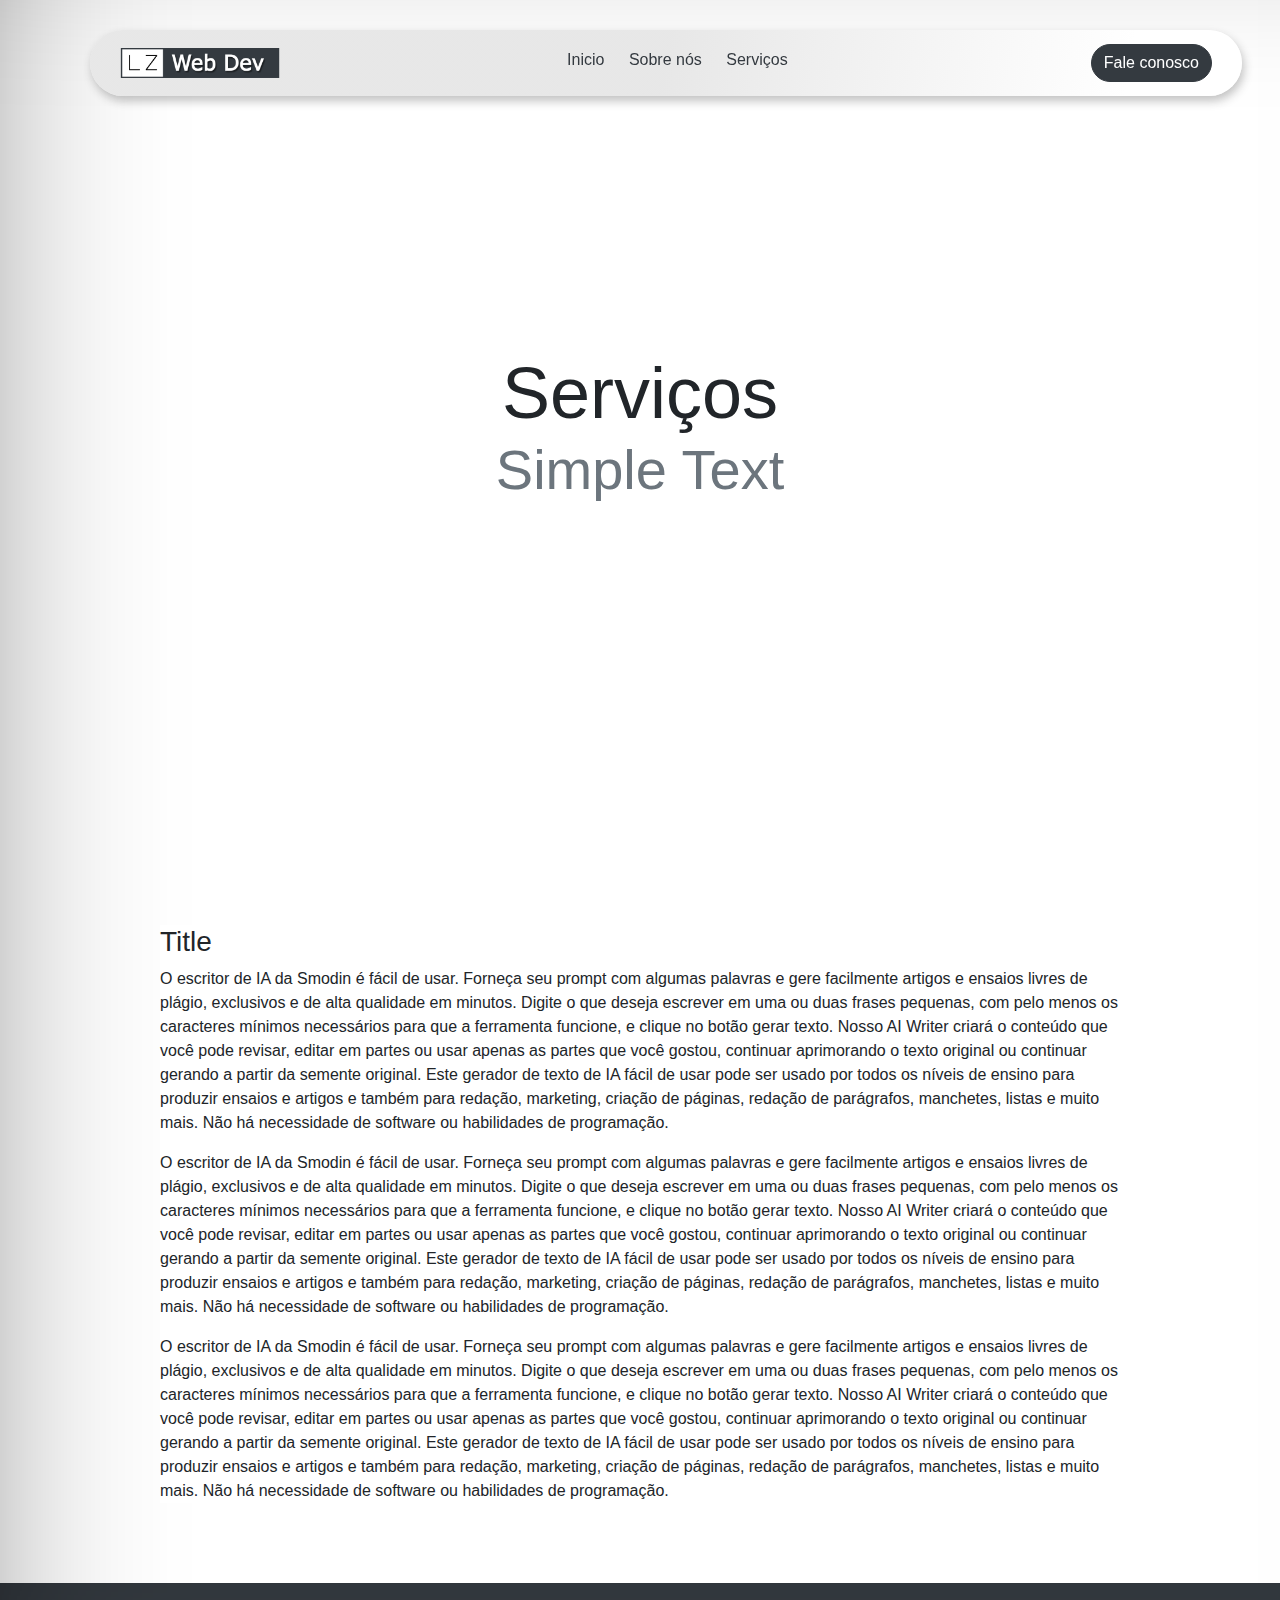
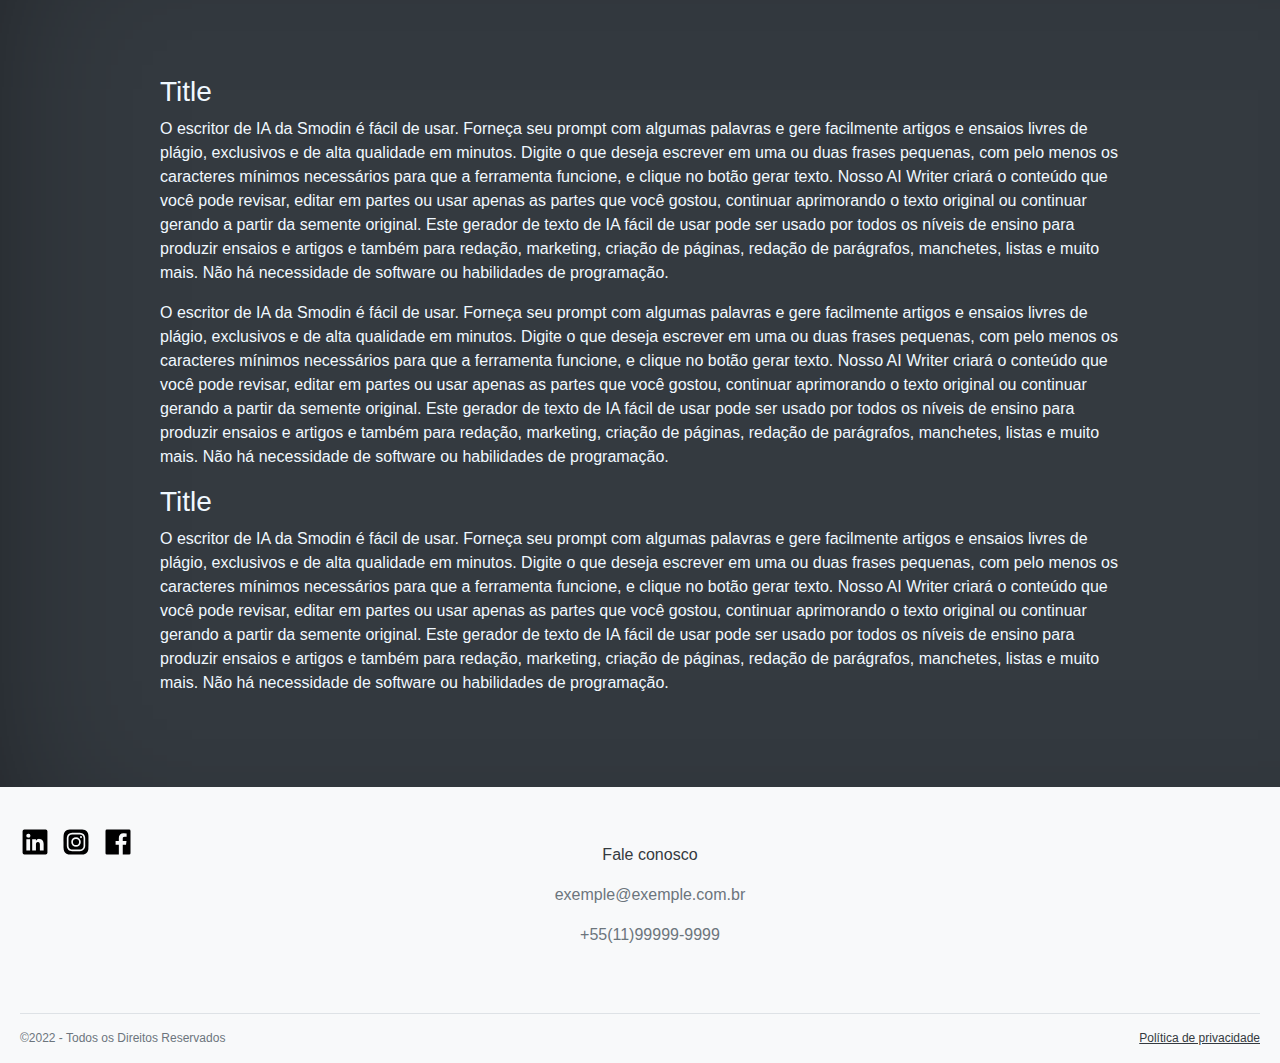
<file: servicos.html>
<html lang="pt-BR">

<head>
    <meta charset="UTF-8">
    <meta http-equiv="X-UA-Compatible" content="IE=edge">
    <meta name="viewport" content="width=device-width, initial-scale=1.0">
    <link rel="icon" href="./Assets/img/redondo.png" type="image/x-icon">
    <link rel="stylesheet" type="text/css" href="./CSS/bootstrap.css" />
    <link rel="stylesheet" type="text/css" href="./CSS/servicos/style.css" />
    <title>Página Inicial</title>
</head>

<body>
    <div class="bg-header">
        <header class="desk-header">
            <div class="logoSection">
                <img class="logo" src="./Assets/img/logo.png" onclick="window.location.href='/'">
            </div>
            <nav class="blur blur-rounded">
                <div class="navBar">
                    <ul class="navLinks">
                        <li><a href="/">Inicio</a></li>
                        <li><a href="/sobre.html">Sobre nós</a></li>
                        <li><a href="/servicos.html">Serviços</a></li>
                    </ul>
                </div>
            </nav>
            <a class="contact" onclick="window.location.href='/contato'">
                <button class="btn btn-dark" style="border-radius: 20px;">
                    Fale conosco
                </button>
            </a>
        </header>

        <!-- MOBILE HEADER VERSION-->
        <section class="mobile">
            <section class="header-mb">
                <div class="mobile-header">
                    <div class="logoSection-mb">
                        <img class="logo-mb" src="./Assets/img/logo.png" onclick="window.location.href='/'">
                    </div>
                    <a class="contact-mb" onclick="window.location.href='/contato'">
                        <button class="btn btn-dark" style="border-radius: 20px;">
                            Contato
                        </button>
                    </a>
                </div>
            </section>

            <section class="nav-bottom">
                <div class="navBar-mb">
                </div>
                <div class="navIcons-mb">
                    <div class="navTabs-mb">
                        <a href="/servicos.html">
                            <img src="./Assets/menu icons/page.svg" id="servicesIcons">
                        </a>
                    </div>
                    <div class="navLogo-mb">
                        <a href="/">
                            <img src="./Assets/img/navLogo.png" id="logoIcons">
                        </a>
                    </div>
                    <div class="navTabs-mb">
                        <a href="/sobre.html">
                            <img src="./Assets/menu icons/aboutUs.svg" id="aboutIcons">
                        </a>
                    </div>
                </div>
            </section>
        </section>
        <!-- END OF MOBILE HEADER VERSION-->

        <section class="top">
            <div class="display-3 text-center" id="mainTop">
                Serviços
                <p class="text-muted text-center display-4" id="secundaryTop">Simple Text</p>
            </div>
        </section>
    </div>
    <section class="middleFirst">
        <div class="text">
            <h3>Title</h3>
            <p>
                O escritor de IA da Smodin é fácil de usar.
                Forneça seu prompt com algumas palavras e gere
                facilmente artigos e ensaios livres de plágio,
                exclusivos e de alta qualidade em minutos.
                Digite o que deseja escrever em uma ou duas frases pequenas,
                com pelo menos os caracteres mínimos necessários para que a ferramenta funcione,
                e clique no botão gerar texto. Nosso AI Writer criará o conteúdo que você pode revisar,
                editar em partes ou usar apenas as partes que você gostou, continuar aprimorando o texto original ou
                continuar
                gerando a partir da semente original. Este gerador de texto de IA fácil de usar pode ser usado por todos
                os
                níveis de
                ensino para produzir ensaios e artigos e também para redação, marketing, criação de páginas, redação de
                parágrafos, manchetes,
                listas e muito mais. Não há necessidade de software ou habilidades de programação.
            </p>
            <p>
                O escritor de IA da Smodin é fácil de usar.
                Forneça seu prompt com algumas palavras e gere
                facilmente artigos e ensaios livres de plágio,
                exclusivos e de alta qualidade em minutos.
                Digite o que deseja escrever em uma ou duas frases pequenas,
                com pelo menos os caracteres mínimos necessários para que a ferramenta funcione,
                e clique no botão gerar texto. Nosso AI Writer criará o conteúdo que você pode revisar,
                editar em partes ou usar apenas as partes que você gostou, continuar aprimorando o texto original ou
                continuar
                gerando a partir da semente original. Este gerador de texto de IA fácil de usar pode ser usado por todos
                os
                níveis de
                ensino para produzir ensaios e artigos e também para redação, marketing, criação de páginas, redação de
                parágrafos, manchetes,
                listas e muito mais. Não há necessidade de software ou habilidades de programação.
            </p>
            <p>
                O escritor de IA da Smodin é fácil de usar.
                Forneça seu prompt com algumas palavras e gere
                facilmente artigos e ensaios livres de plágio,
                exclusivos e de alta qualidade em minutos.
                Digite o que deseja escrever em uma ou duas frases pequenas,
                com pelo menos os caracteres mínimos necessários para que a ferramenta funcione,
                e clique no botão gerar texto. Nosso AI Writer criará o conteúdo que você pode revisar,
                editar em partes ou usar apenas as partes que você gostou, continuar aprimorando o texto original ou
                continuar
                gerando a partir da semente original. Este gerador de texto de IA fácil de usar pode ser usado por todos
                os
                níveis de
                ensino para produzir ensaios e artigos e também para redação, marketing, criação de páginas, redação de
                parágrafos, manchetes,
                listas e muito mais. Não há necessidade de software ou habilidades de programação.
            </p>
        </div>
    </section>
    <section class="middleSecond">
        <div class="text">
            <h3>Title</h3>
            <p>
                O escritor de IA da Smodin é fácil de usar.
                Forneça seu prompt com algumas palavras e gere
                facilmente artigos e ensaios livres de plágio,
                exclusivos e de alta qualidade em minutos.
                Digite o que deseja escrever em uma ou duas frases pequenas,
                com pelo menos os caracteres mínimos necessários para que a ferramenta funcione,
                e clique no botão gerar texto. Nosso AI Writer criará o conteúdo que você pode revisar,
                editar em partes ou usar apenas as partes que você gostou, continuar aprimorando o texto original ou
                continuar
                gerando a partir da semente original. Este gerador de texto de IA fácil de usar pode ser usado por todos
                os
                níveis de
                ensino para produzir ensaios e artigos e também para redação, marketing, criação de páginas, redação de
                parágrafos, manchetes,
                listas e muito mais. Não há necessidade de software ou habilidades de programação.
            </p>
            <p>
                O escritor de IA da Smodin é fácil de usar.
                Forneça seu prompt com algumas palavras e gere
                facilmente artigos e ensaios livres de plágio,
                exclusivos e de alta qualidade em minutos.
                Digite o que deseja escrever em uma ou duas frases pequenas,
                com pelo menos os caracteres mínimos necessários para que a ferramenta funcione,
                e clique no botão gerar texto. Nosso AI Writer criará o conteúdo que você pode revisar,
                editar em partes ou usar apenas as partes que você gostou, continuar aprimorando o texto original ou
                continuar
                gerando a partir da semente original. Este gerador de texto de IA fácil de usar pode ser usado por todos
                os
                níveis de
                ensino para produzir ensaios e artigos e também para redação, marketing, criação de páginas, redação de
                parágrafos, manchetes,
                listas e muito mais. Não há necessidade de software ou habilidades de programação.
            </p>
            <h3>Title</h3>
            <p>
                O escritor de IA da Smodin é fácil de usar.
                Forneça seu prompt com algumas palavras e gere
                facilmente artigos e ensaios livres de plágio,
                exclusivos e de alta qualidade em minutos.
                Digite o que deseja escrever em uma ou duas frases pequenas,
                com pelo menos os caracteres mínimos necessários para que a ferramenta funcione,
                e clique no botão gerar texto. Nosso AI Writer criará o conteúdo que você pode revisar,
                editar em partes ou usar apenas as partes que você gostou, continuar aprimorando o texto original ou
                continuar
                gerando a partir da semente original. Este gerador de texto de IA fácil de usar pode ser usado por todos
                os
                níveis de
                ensino para produzir ensaios e artigos e também para redação, marketing, criação de páginas, redação de
                parágrafos, manchetes,
                listas e muito mais. Não há necessidade de software ou habilidades de programação.
            </p>
        </div>
    </section>
</body>

<footer class="bg-light text-muted">
    <section class="section-contact">
        <div class="contact-ft border-bottom">
            <div class="social-media">
                <a href="https://www.linkedin.com/in/lucaszilio/" target="_blank"><img src="./Assets/social/linkedin.svg"  alt="linkedin"
                        style="width: 30px;"></a>
                <a href="https://www.instagram.com/zilio0/" target="_blank"><img src="./Assets/social/instagram.svg"  alt="instagram"
                        style="width: 30px;"></a>
                <a href="https://www.facebook.com/" target="_blank"><img src="./Assets/social/facebook.svg"  alt="facebook"
                        style="width: 30px;"></a>
            </div>
            <div class="contact-infos">
                <p>
                <p><i class="me-3"></i><a href="/contato" class="contact-footer">Fale conosco</a></p>
                <i class="me-3"></i>
                exemple@exemple.com.br
                </p>
                <p><i class="me-3"></i> +55(11)99999-9999</p>

            </div>
            <div class="space"></div>
        </div>
        <div class="direito-autoral">
            <p>
                <a class="me-3" id="reserved">©2022 - Todos os Direitos Reservados</a>
            </p>
            <p>
                <a class="me-3" id="policy" href="/politica">Política de privacidade</a>
            </p>
        </div>
    </section>

    <script>
        window.addEventListener('wheel', function (e) {

            if (window.innerWidth > 1024) {
                if (e.deltaY == 0) {
                    document.querySelector('header').className = ''
                }
                else if (e.deltaY < 0) {
                    document.querySelector('header').className = ''
                }
                else if (e.deltaY > 0) {
                    document.querySelector('header').className = 'sticky'
                }
            }
        });
    </script>
    <script>
        document.addEventListener('DOMContentLoaded', () => {
            if (window.innerWidth < 1025) {
                var elem = document.querySelector('[class="social-media"]')
                var clone = elem.cloneNode(true)
                elem.remove()

                document.querySelector('[class="contact-infos"]').after(clone)
            }
        })

    </script>
</footer>

</html>
</file>
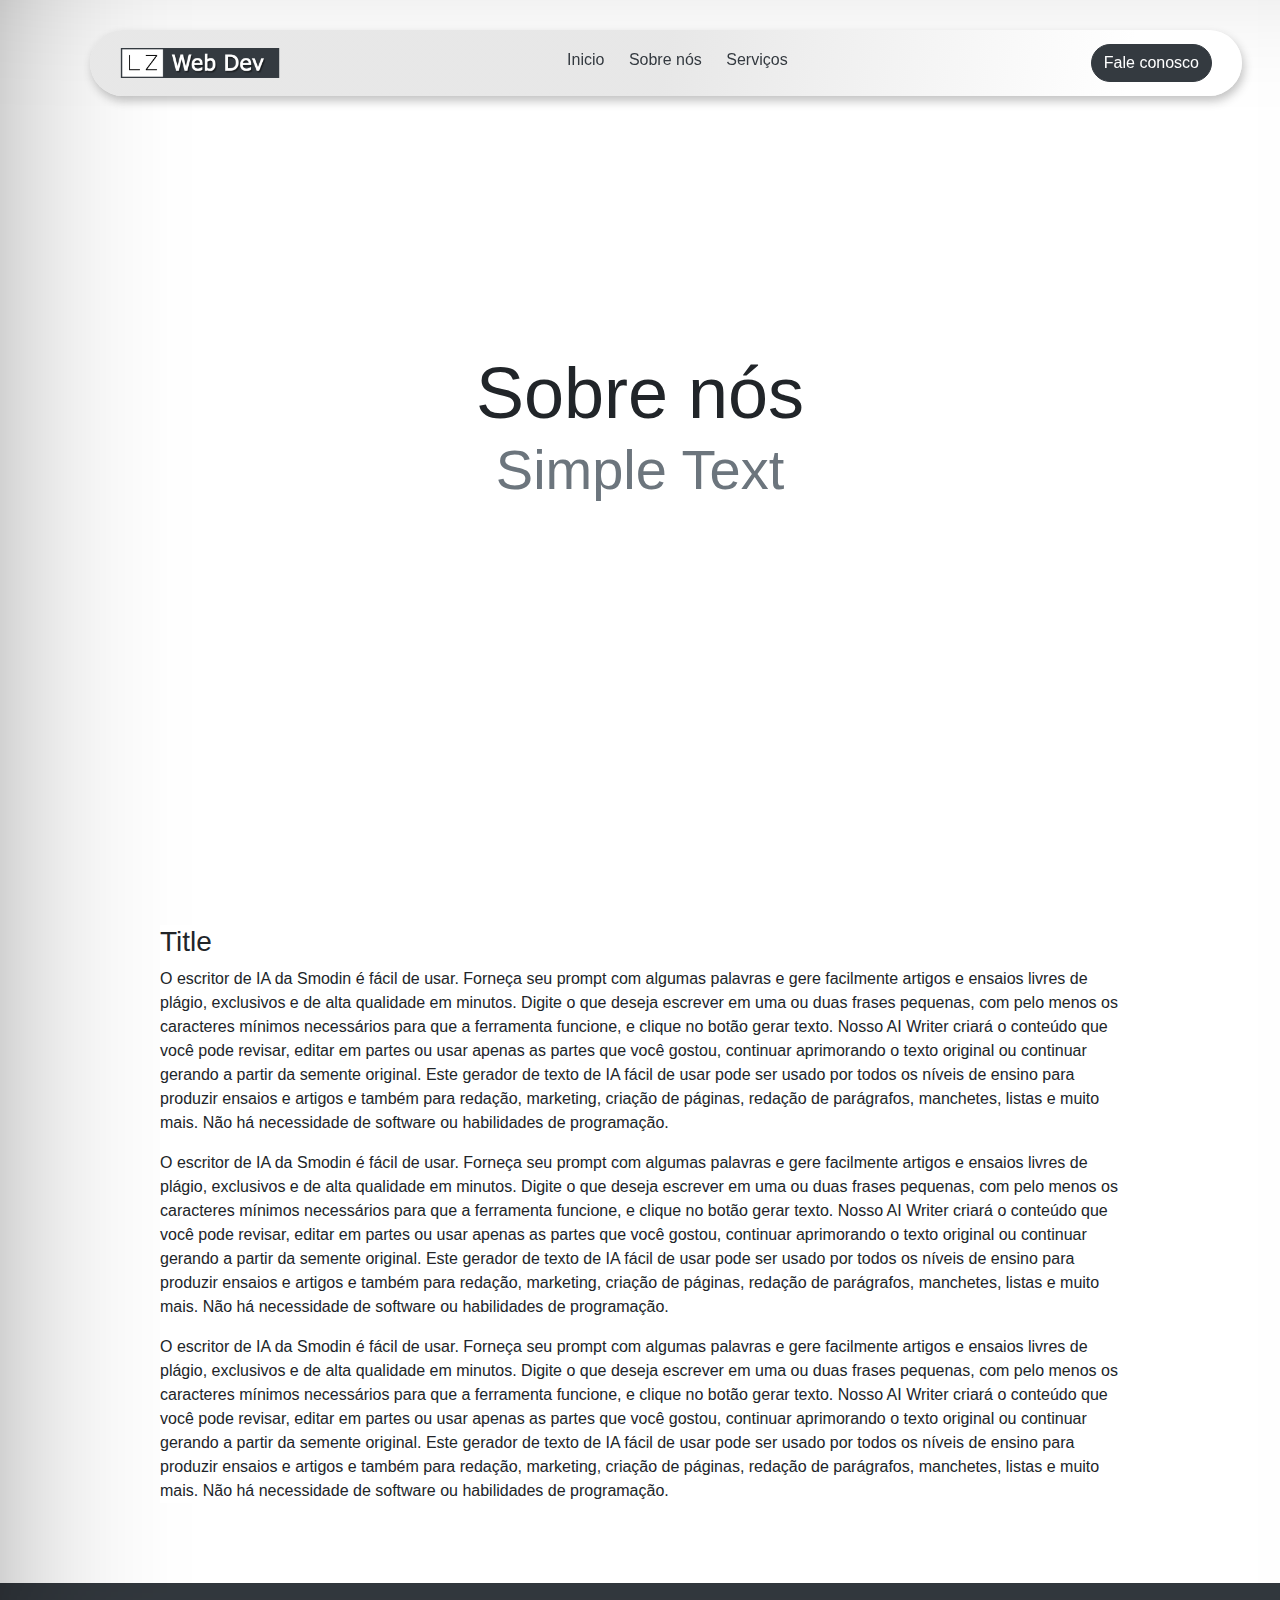
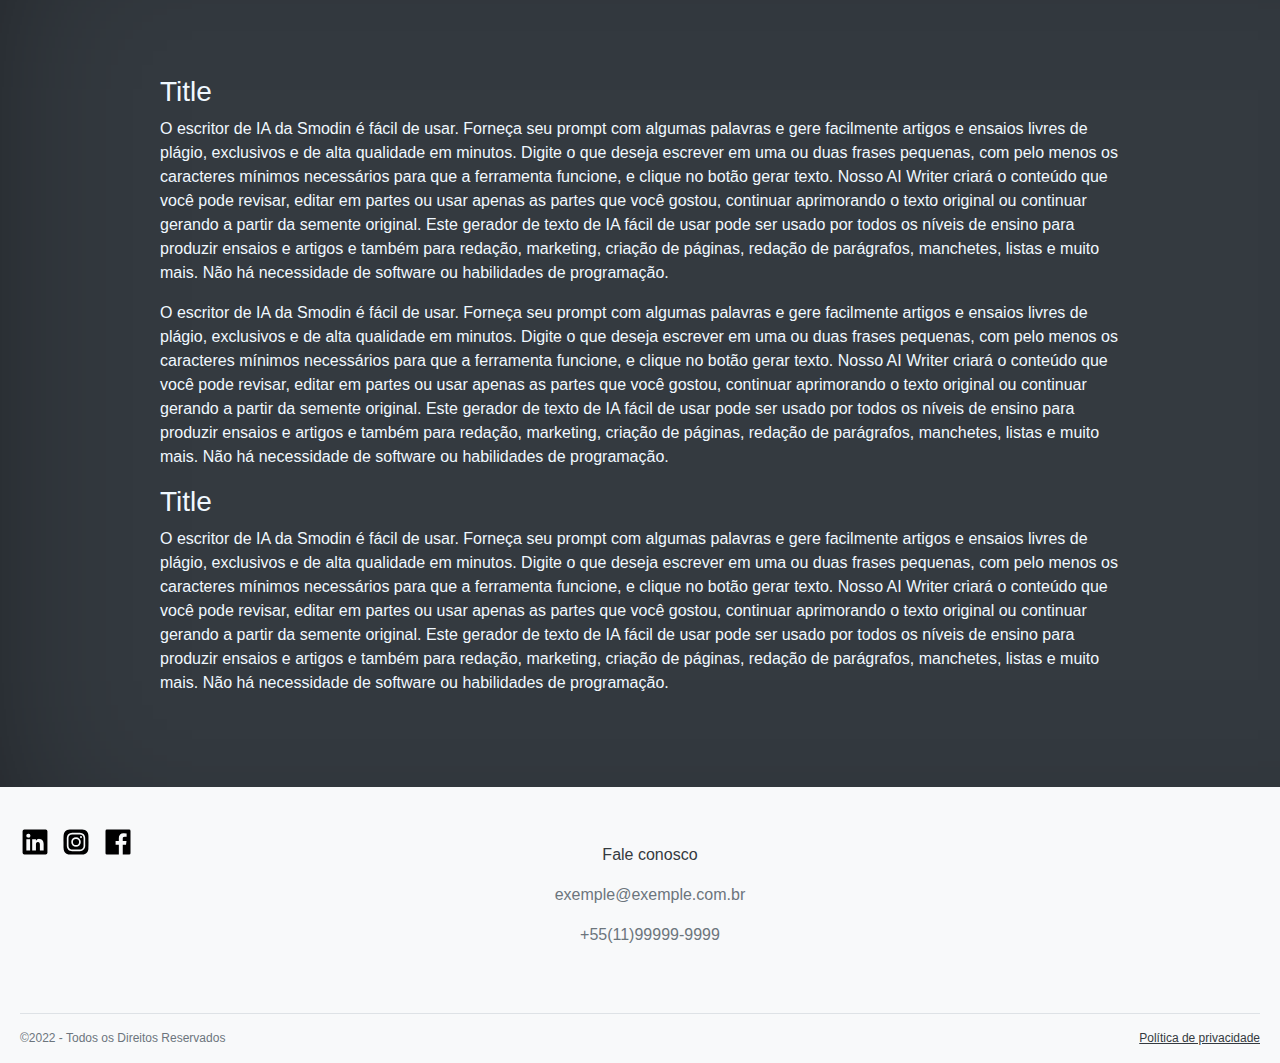
<file: sobre.html>
<html lang="pt-BR">

<head>
    <meta charset="UTF-8">
    <meta http-equiv="X-UA-Compatible" content="IE=edge">
    <meta name="viewport" content="width=device-width, initial-scale=1.0">
    <link rel="icon" href="./Assets/img/redondo.png" type="image/x-icon">
    <link rel="stylesheet" type="text/css" href="./CSS/bootstrap.css" />
    <link rel="stylesheet" type="text/css" href="./CSS/sobre/style.css" />
    <title>Página Inicial</title>
</head>

<body>
    <div class="bg-header">
        <header class="desk-header">
            <div class="logoSection">
                <img class="logo" src="./Assets/img/logo.png" onclick="window.location.href='/'">
            </div>
            <nav class="blur blur-rounded">
                <div class="navBar">
                    <ul class="navLinks">
                        <li><a href="/">Inicio</a></li>
                        <li><a href="/sobre.html">Sobre nós</a></li>
                        <li><a href="/servicos.html">Serviços</a></li>
                    </ul>
                </div>
            </nav>
            <a class="contact" onclick="window.location.href='/contato'">
                <button class="btn btn-dark" style="border-radius: 20px;">
                    Fale conosco
                </button>
            </a>
        </header>

        <!-- MOBILE HEADER VERSION-->
        <section class="mobile">
            <section class="header-mb">
                <div class="mobile-header">
                    <div class="logoSection-mb">
                        <img class="logo-mb" src="./Assets/img/logo.png" onclick="window.location.href='/'">
                    </div>
                    <a class="contact-mb" onclick="window.location.href='/contato'">
                        <button class="btn btn-dark" style="border-radius: 20px;">
                            Contato
                        </button>
                    </a>
                </div>
            </section>

            <section class="nav-bottom">
                <div class="navBar-mb">
                </div>
                <div class="navIcons-mb">
                    <div class="navTabs-mb">
                        <a href="/servicos.html">
                            <img src="./Assets/menu icons/page.svg" id="servicesIcons">
                        </a>
                    </div>
                    <div class="navLogo-mb">
                        <a href="/">
                            <img src="./Assets/img/navLogo.png" id="logoIcons">
                        </a>
                    </div>
                    <div class="navTabs-mb">
                        <a href="/sobre.html">
                            <img src="./Assets/menu icons/aboutUs.svg" id="aboutIcons">
                        </a>
                    </div>
                </div>
            </section>
        </section>
        <!-- END OF MOBILE HEADER VERSION-->

        <section class="top">
            <div class="display-3 text-center" id="mainTop">
                Sobre nós
                <p class="text-muted text-center display-4" id="secundaryTop">Simple Text</p>
            </div>
        </section>
    </div>
    <section class="middleFirst">
        <div class="text">
            <h3>Title</h3>
            <p>
                O escritor de IA da Smodin é fácil de usar.
                Forneça seu prompt com algumas palavras e gere
                facilmente artigos e ensaios livres de plágio,
                exclusivos e de alta qualidade em minutos.
                Digite o que deseja escrever em uma ou duas frases pequenas,
                com pelo menos os caracteres mínimos necessários para que a ferramenta funcione,
                e clique no botão gerar texto. Nosso AI Writer criará o conteúdo que você pode revisar,
                editar em partes ou usar apenas as partes que você gostou, continuar aprimorando o texto original ou
                continuar
                gerando a partir da semente original. Este gerador de texto de IA fácil de usar pode ser usado por todos
                os
                níveis de
                ensino para produzir ensaios e artigos e também para redação, marketing, criação de páginas, redação de
                parágrafos, manchetes,
                listas e muito mais. Não há necessidade de software ou habilidades de programação.
            </p>
            <p>
                O escritor de IA da Smodin é fácil de usar.
                Forneça seu prompt com algumas palavras e gere
                facilmente artigos e ensaios livres de plágio,
                exclusivos e de alta qualidade em minutos.
                Digite o que deseja escrever em uma ou duas frases pequenas,
                com pelo menos os caracteres mínimos necessários para que a ferramenta funcione,
                e clique no botão gerar texto. Nosso AI Writer criará o conteúdo que você pode revisar,
                editar em partes ou usar apenas as partes que você gostou, continuar aprimorando o texto original ou
                continuar
                gerando a partir da semente original. Este gerador de texto de IA fácil de usar pode ser usado por todos
                os
                níveis de
                ensino para produzir ensaios e artigos e também para redação, marketing, criação de páginas, redação de
                parágrafos, manchetes,
                listas e muito mais. Não há necessidade de software ou habilidades de programação.
            </p>
            <p>
                O escritor de IA da Smodin é fácil de usar.
                Forneça seu prompt com algumas palavras e gere
                facilmente artigos e ensaios livres de plágio,
                exclusivos e de alta qualidade em minutos.
                Digite o que deseja escrever em uma ou duas frases pequenas,
                com pelo menos os caracteres mínimos necessários para que a ferramenta funcione,
                e clique no botão gerar texto. Nosso AI Writer criará o conteúdo que você pode revisar,
                editar em partes ou usar apenas as partes que você gostou, continuar aprimorando o texto original ou
                continuar
                gerando a partir da semente original. Este gerador de texto de IA fácil de usar pode ser usado por todos
                os
                níveis de
                ensino para produzir ensaios e artigos e também para redação, marketing, criação de páginas, redação de
                parágrafos, manchetes,
                listas e muito mais. Não há necessidade de software ou habilidades de programação.
            </p>
        </div>
    </section>
    <section class="middleSecond">
        <div class="text">
            <h3>Title</h3>
            <p>
                O escritor de IA da Smodin é fácil de usar.
                Forneça seu prompt com algumas palavras e gere
                facilmente artigos e ensaios livres de plágio,
                exclusivos e de alta qualidade em minutos.
                Digite o que deseja escrever em uma ou duas frases pequenas,
                com pelo menos os caracteres mínimos necessários para que a ferramenta funcione,
                e clique no botão gerar texto. Nosso AI Writer criará o conteúdo que você pode revisar,
                editar em partes ou usar apenas as partes que você gostou, continuar aprimorando o texto original ou
                continuar
                gerando a partir da semente original. Este gerador de texto de IA fácil de usar pode ser usado por todos
                os
                níveis de
                ensino para produzir ensaios e artigos e também para redação, marketing, criação de páginas, redação de
                parágrafos, manchetes,
                listas e muito mais. Não há necessidade de software ou habilidades de programação.
            </p>
            <p>
                O escritor de IA da Smodin é fácil de usar.
                Forneça seu prompt com algumas palavras e gere
                facilmente artigos e ensaios livres de plágio,
                exclusivos e de alta qualidade em minutos.
                Digite o que deseja escrever em uma ou duas frases pequenas,
                com pelo menos os caracteres mínimos necessários para que a ferramenta funcione,
                e clique no botão gerar texto. Nosso AI Writer criará o conteúdo que você pode revisar,
                editar em partes ou usar apenas as partes que você gostou, continuar aprimorando o texto original ou
                continuar
                gerando a partir da semente original. Este gerador de texto de IA fácil de usar pode ser usado por todos
                os
                níveis de
                ensino para produzir ensaios e artigos e também para redação, marketing, criação de páginas, redação de
                parágrafos, manchetes,
                listas e muito mais. Não há necessidade de software ou habilidades de programação.
            </p>
            <h3>Title</h3>
            <p>
                O escritor de IA da Smodin é fácil de usar.
                Forneça seu prompt com algumas palavras e gere
                facilmente artigos e ensaios livres de plágio,
                exclusivos e de alta qualidade em minutos.
                Digite o que deseja escrever em uma ou duas frases pequenas,
                com pelo menos os caracteres mínimos necessários para que a ferramenta funcione,
                e clique no botão gerar texto. Nosso AI Writer criará o conteúdo que você pode revisar,
                editar em partes ou usar apenas as partes que você gostou, continuar aprimorando o texto original ou
                continuar
                gerando a partir da semente original. Este gerador de texto de IA fácil de usar pode ser usado por todos
                os
                níveis de
                ensino para produzir ensaios e artigos e também para redação, marketing, criação de páginas, redação de
                parágrafos, manchetes,
                listas e muito mais. Não há necessidade de software ou habilidades de programação.
            </p>
        </div>
    </section>
</body>

<footer class="bg-light text-muted">
    <section class="section-contact">
        <div class="contact-ft border-bottom">
            <div class="social-media">
                <a href="https://www.linkedin.com/in/lucaszilio/" target="_blank"><img src="./Assets/social/linkedin.svg"  alt="linkedin"
                        style="width: 30px;"></a>
                <a href="https://www.instagram.com/zilio0/" target="_blank"><img src="./Assets/social/instagram.svg"  alt="instagram"
                        style="width: 30px;"></a>
                <a href="https://www.facebook.com/" target="_blank"><img src="./Assets/social/facebook.svg"  alt="facebook"
                        style="width: 30px;"></a>
            </div>
            <div class="contact-infos">
                <p>
                <p><i class="me-3"></i><a href="/contato" class="contact-footer">Fale conosco</a></p>
                <i class="me-3"></i>
                exemple@exemple.com.br
                </p>
                <p><i class="me-3"></i> +55(11)99999-9999</p>

            </div>
            <div class="space"></div>
        </div>
        <div class="direito-autoral">
            <p>
                <a class="me-3" id="reserved">©2022 - Todos os Direitos Reservados</a>
            </p>
            <p>
                <a class="me-3" id="policy" href="/politica">Política de privacidade</a>
            </p>
        </div>
    </section>

    <script>
        window.addEventListener('wheel', function (e) {

            if (window.innerWidth > 1024) {
                if (e.deltaY == 0) {
                    document.querySelector('header').className = ''
                }
                else if (e.deltaY < 0) {
                    document.querySelector('header').className = ''
                }
                else if (e.deltaY > 0) {
                    document.querySelector('header').className = 'sticky'
                }
            }
        });
    </script>
    <script>
        document.addEventListener('DOMContentLoaded', () => {
            if (window.innerWidth < 1025) {
                var elem = document.querySelector('[class="social-media"]')
                var clone = elem.cloneNode(true)
                elem.remove()

                document.querySelector('[class="contact-infos"]').after(clone)
            }
        })

    </script>
</footer>

</html>
</file>
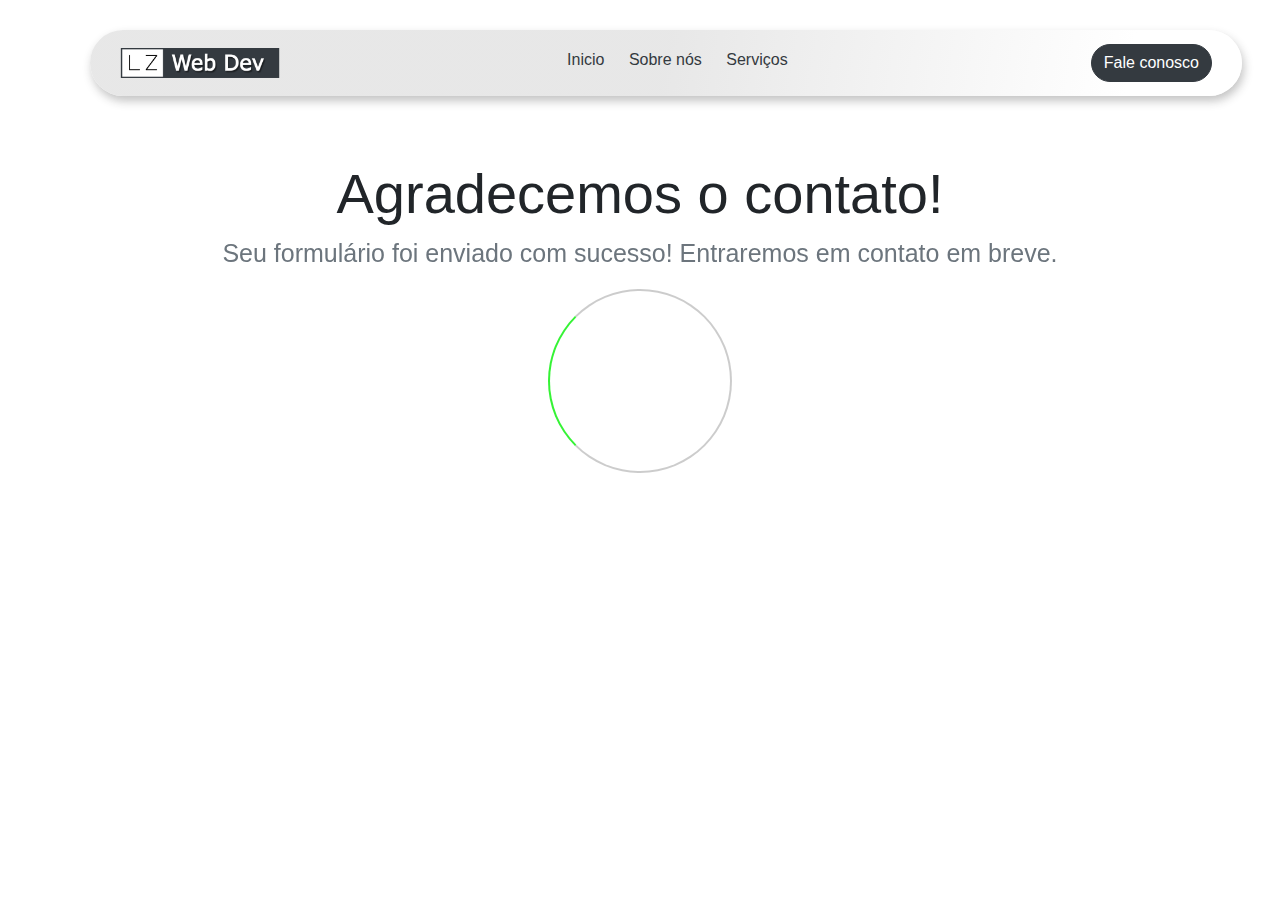
<file: thankyou.html>
<html lang="pt-BR">

<head>
  <meta charset="UTF-8">
  <meta http-equiv="X-UA-Compatible" content="IE=edge">
  <meta name="viewport" content="width=device-width, initial-scale=1.0">
  <link rel="icon" href="./Assets/img/redondo.png" type="image/x-icon">
  <link rel="stylesheet" type="text/css" href="./CSS/bootstrap.css" />
  <link rel="stylesheet" type="text/css" href="./CSS/thankyou/style.css" />
  <title>Contato Enviado</title>
</head>

<body>
  <header class="desk-header">
    <div class="logoSection">
      <img class="logo" src="./Assets/img/logo.png" onclick="window.location.href='/'">
    </div>
    <nav class="blur blur-rounded">
      <div class="navBar">
        <ul class="navLinks">
          <li><a href="/">Inicio</a></li>
          <li><a href="/sobre.html">Sobre nós</a></li>
          <li><a href="/servicos.html">Serviços</a></li>
        </ul>
      </div>
    </nav>
    <a class="contact" onclick="window.location.href='/contato'">
      <button class="btn btn-dark" style="border-radius: 20px;">
        Fale conosco
      </button>
    </a>
  </header>

  <!-- MOBILE HEADER VERSION-->
  <section class="mobile">
    <section class="header-mb">
      <div class="mobile-header">
        <div class="logoSection-mb">
          <img class="logo-mb" src="./Assets/img/logo.png" onclick="window.location.href='/'">
        </div>
      </div>
    </section>
    <!-- MOBILE NAV BOTTOM-->
    <section class="nav-bottom">
      <div class="navBar-mb">
      </div>
      <div class="navIcons-mb">
        <div class="navTabs-mb">
          <a href="/servicos.html">
            <img src="./Assets/menu icons/page.svg" id="servicesIcons">
          </a>
        </div>
        <div class="navLogo-mb">
          <a href="/">
            <img src="./Assets/img/navLogo.png" id="logoIcons">
          </a>
        </div>
        <div class="navTabs-mb">
          <a href="/sobre.html">
            <img src="./Assets/menu icons/aboutUs.svg" id="aboutIcons">
          </a>
        </div>
      </div>
    </section>
    <!-- END OF MOBILE NAV BOTTOM-->
  </section>
  <!-- END OF MOBILE HEADER VERSION-->
  <section class="tks-content">
    <div class="msg-box">
      <div class="successMsg" style="display: flex; flex-direction: column; align-items: center;">
        <h1 class="display-4">Agradecemos o contato!</h1>
        <p id="tks-msg" class="lead text-muted"
          style="font-size: 25px; display: flex; flex-direction: column; align-items: center;">
          Seu formulário foi enviado com sucesso! Entraremos em contato em breve.
        </p>
      </div>
    </div>
    <div class="check-animation">
      <input type="checkbox" id="check">
      <label for="check">
        <div class="check-icon"></div>
      </label>
    </div>
  </section>

  <!-- SCRIPT SECTION -->
  <script>
    setTimeout(() => {
      document.querySelector('[id="check"]').checked = true
    }, 1870)
  </script>
  <script>
    document.addEventListener('DOMContentLoaded', () => {
      setTimeout(() => {
        window.location.href = "/"
      }, 5000)
    })
  </script>
</body>

</html>
</file>
<file: CSS/home/style.css>
@media(min-width: 1025px) {
    @media(min-height: 700px) {

        /* MOBILE CONFIGURATIONS */
        .mobile {
            display: none;
            overflow: hidden;
        }

        /* END OF MOBILE CONFIGURATIONS */

        body {
            background-color: #fff;
            box-shadow: 85px 0px 400px -200px rgb(0, 0, 0) inset;
        }

        /* HEADER */
        .logo {
            width: 160px;
            cursor: pointer;
            margin-left: 30px;
        }

        a,
        li {
            font-weight: 500;
            font-size: 16px;
            color: #343a40;
        }

        .contact button {
            font-weight: 500;
            font-size: 16px;
            margin-right: 30px;
        }

        header {
            box-shadow: 2px 5px 10px 0px rgba(41, 41, 41, 0.28);
            background: linear-gradient(100deg, rgba(230, 230, 230, 0.94) 50%, rgba(255, 255, 255, 0.940) 90%);
            border-radius: 100px;

            margin-top: 30px;
            margin-left: 90px;
            width: 90%;
            position: fixed;

            display: flex;
            justify-content: space-between;
            align-items: center;
        }

        .sticky {
            top: -200px
        }

        .navLinks {
            list-style: none;
            margin-left: -10%;
        }

        .navLinks li {
            display: inline-block;
            padding: 0px 10px;
            margin-top: 10px;
        }

        .navLinks li a {
            transition: all 0.5s ease 0s;
            text-decoration: none;
        }

        .navLinks li a:hover {
            color: rgb(99, 136, 230);
        }

        /* END OF HEADER */

        /* FIRST DISPLAY TITLE */
        .top #mainTop {
            margin-top: 350px;
        }

        .bg-header {
            background-position: center;
            background: url('https://img.freepik.com/free-vector/smooth-white-wave-background_52683-55288.jpg?w=826&t=st=1663948312~exp=1663948912~hmac=2ff20e36ecaab684af3df36e5f5ca40563b27d534986ad72cebd588d62c5b40c');
            overflow: hidden;
            background-repeat: no-repeat;
            background-size: cover;
        }

        .top {
            width: 100%;
            height: 55%;
        }

        /* END OF FIRST DISPLAY TITLE */

        /* FIRST CONTENT SECTION */
        .middleFirst {
            background-color: #fff;
            margin: 80px auto;
            width: 75%;
        }

        /* END OF FIRST CONTENT SECTION */

        /* SECOND CONTENT SECTION */
        .middleSecond {
            background-color: #343a40;
            color: aliceblue;
            width: 100%;
            padding-top: 1%;
            padding-bottom: 1%;
            box-shadow: 85px 0px 400px -200px rgb(0, 0, 0) inset;
        }

        .middleSecond .text {
            margin: 80px auto;
            width: 75%;
        }

        /* END OF SECOND CONTENT SECTION */

        /* FOOTER SECTION */
        .social-media img {
            margin-right: 7px;
        }

        .contact-ft {
            display: flex;
            justify-content: space-between;
            padding-top: 40px;
            margin-left: 20px;
            margin-right: 20px;
        }

        .contact-infos {
            text-align: center;
            padding-right: 100px;
            margin-bottom: 50px;
        }

        .contact-footer {
            transition: all 0.5s ease 0s;
            text-decoration: none;
        }

        .contact-footer:hover {
            text-decoration: none;
            color: rgb(99, 136, 230);
        }

        .direito-autoral {
            margin-top: 15px;
            display: flex;
            justify-content: space-between;
        }

        #reserved {
            padding-left: 20px;
            font-size: 12px;
        }

        #policy {
            padding-right: 20px;
            font-size: 12px;
            text-decoration: underline;
        }

        #policy:hover {
            color: #000000;
        }

        /* END OF FOOTER SECTION */

        /* SCROLL BAR */
        ::-webkit-scrollbar {
            width: 7px;
            background-color: #F5F5F5;
        }

        ::-webkit-scrollbar-track {
            -webkit-box-shadow: inset 0 0 6px rgba(0, 0, 0, 0.3);
            border-radius: 10px;
        }

        ::-webkit-scrollbar-thumb {
            border-radius: 10px;
            -webkit-box-shadow: inset 0 0 6px rgba(0, 0, 0, 0.1);
            background-color: #343a4091;
        }

        /* END OF SCROLL BAR */
    }

    @media(max-height: 700px) {
        body {
            background-color: #fff;
        }

        /* HEADER */
        .mobile-header {
            background: linear-gradient(100deg, rgba(230, 230, 230, 0.94) 50%, rgba(209, 209, 209, 0.94) 90%);
            box-shadow: 2px 5px 10px 0px rgba(41, 41, 41, 0.28);

            padding-top: 15px;
            padding-bottom: 15px;
            padding-left: 10px;
            padding-right: 20px;

            display: flex;
            justify-content: space-between;
            width: 100%;
            align-items: center;
        }

        .logo-mb {
            width: 160px;
            cursor: pointer;
        }

        /* END OF HEADER */

        /* FOOTER MENU */
        .navBar-mb {
            box-shadow: 1px 7px 5px 10px rgba(41, 41, 41, 0.28);
            background-color: #eee;
            border-radius: 20px;

            bottom: -18px;
            position: fixed;

            width: 100%;
            height: 70px;
        }

        .navIcons-mb {
            bottom: -7px;
            left: 0;
            right: 1;
            display: flex;
            justify-content: center;
            position: fixed;
            gap: 15%;
        }

        .navLogo-mb img {
            box-shadow: 0px -5px 5px -3px rgba(41, 41, 41, 0.28);
            background-color: #eee;
            border-radius: 100px;

            width: 80px;
        }

        .navTabs-mb img {
            width: 30px;
        }

        .navTabs-mb {
            padding-top: 30px;
        }

        #aboutIcons {
            filter: contrast(1%);
        }

        #servicesIcons {
            filter: contrast(1%);
        }

        /*END OF FOOTER MENU*/

        /* DISPLAY TITLE */
        .bg-header {
            background-position: center;
            background: url('https://img.freepik.com/free-vector/smooth-white-wave-background_52683-55288.jpg?w=826&t=st=1663948312~exp=1663948912~hmac=2ff20e36ecaab684af3df36e5f5ca40563b27d534986ad72cebd588d62c5b40c');
            overflow: hidden;
            background-repeat: no-repeat;
            background-size: cover;

            width: 100%;
            height: 80%;
        }

        .top {
            padding-top: 250px;
        }

        #mainTop {
            font-size: 35px;
        }

        #secundaryTop {
            font-size: 25px;
        }

        /* END OF DISPLAY TITLE */

        /* FIRST CONTENT SECTION */
        .middleFirst {
            background-color: #fff;
            margin: 80px auto;
            width: 75%;
        }

        /* END OF FIRST CONTENT SECTION */

        /* SECOND CONTENT SECTION */
        .middleSecond {
            background-color: #343a40;
            color: aliceblue;
            width: 100%;
            padding-top: 1%;
            padding-bottom: 1%;
        }

        .middleSecond .text {
            margin: 70px auto;
            width: 75%;
        }

        /* END OF SECOND CONTENT SECTION */

        /* FOOTER SECTION */

        .section-contact {
            padding-bottom: 80px;
        }

        .social-media {
            display: flex;
            justify-content: center;
            gap: 10px;
            margin-bottom: 100px;
        }

        .contact-ft {
            padding-top: 100px;
            margin-left: 20px;
            margin-right: 20px;
        }

        .contact-infos {
            text-align: center;
            margin-bottom: 40px;
        }

        .contact-footer {
            color: #343a40;
            text-decoration: underline;
        }

        .contact-footer:hover {
            color: #343a40;
            text-decoration: underline;
        }

        .direito-autoral {
            margin-top: 15px;
            display: flex;
            justify-content: space-between;
        }

        #reserved {
            padding-left: 20px;
            font-size: 12px;
        }

        #policy {
            padding-right: 20px;
            font-size: 12px;
            text-decoration: underline;
        }

        /* END OF FOOTER SECTION */

        /* DESK CONFIGURATIONS */
        .contact button {
            display: none;
            overflow: hidden;
        }

        .desk-header {
            display: none;
            overflow: hidden;
        }

        .navLinks {
            display: none;
            overflow: hidden;
        }

        .navBar {
            display: none;
            overflow: hidden;
        }

        .logo {
            display: none;
            overflow: hidden;
        }

        /* END OF DESK CONFIGURATIONS */
    }
}


/*                                                              MOBILE VERSION!!                                */
@media(max-width: 1024px) {
    body {
        background-color: #fff;
    }

    /* HEADER */
    .mobile-header {
        background: linear-gradient(100deg, rgba(230, 230, 230, 0.94) 50%, rgba(209, 209, 209, 0.94) 90%);
        box-shadow: 2px 5px 10px 0px rgba(41, 41, 41, 0.28);

        padding-top: 15px;
        padding-bottom: 15px;
        padding-left: 10px;
        padding-right: 20px;

        display: flex;
        justify-content: space-between;
        width: 100%;
        align-items: center;
    }

    .logo-mb {
        width: 160px;
        cursor: pointer;
    }

    /* END OF HEADER */

    /* FOOTER MENU */
    .navBar-mb {
        box-shadow: 1px 7px 5px 10px rgba(41, 41, 41, 0.28);
        background-color: #eee;
        border-radius: 20px;

        bottom: -18px;
        position: fixed;

        width: 100%;
        height: 70px;
    }

    .navIcons-mb {
        bottom: -7px;
        left: 0;
        right: 1;
        display: flex;
        justify-content: center;
        position: fixed;
        gap: 15%;
    }

    .navLogo-mb img {
        box-shadow: 0px -5px 5px -3px rgba(41, 41, 41, 0.28);
        background-color: #eee;
        border-radius: 100px;

        width: 80px;
    }

    .navTabs-mb img {
        width: 30px;
    }

    .navTabs-mb {
        padding-top: 30px;
    }

    #aboutIcons {
        filter: contrast(1%);
    }

    #servicesIcons {
        filter: contrast(1%);
    }

    /*END OF FOOTER MENU*/

    /* DISPLAY TITLE */
    .bg-header {
        background-position: center;
        background: url('https://img.freepik.com/free-vector/smooth-white-wave-background_52683-55288.jpg?w=826&t=st=1663948312~exp=1663948912~hmac=2ff20e36ecaab684af3df36e5f5ca40563b27d534986ad72cebd588d62c5b40c');
        overflow: hidden;
        background-repeat: no-repeat;
        background-size: cover;

        width: 100%;
        height: 80%;
    }

    .top {
        padding-top: 250px;
    }

    #mainTop {
        font-size: 35px;
    }

    #secundaryTop {
        font-size: 25px;
    }

    /* END OF DISPLAY TITLE */

    /* FIRST CONTENT SECTION */
    .middleFirst {
        background-color: #fff;
        margin: 80px auto;
        width: 75%;
    }

    /* END OF FIRST CONTENT SECTION */

    /* SECOND CONTENT SECTION */
    .middleSecond {
        background-color: #343a40;
        color: aliceblue;
        width: 100%;
        padding-top: 1%;
        padding-bottom: 1%;
    }

    .middleSecond .text {
        margin: 70px auto;
        width: 75%;
    }

    /* END OF SECOND CONTENT SECTION */

    /* FOOTER SECTION */

    .section-contact {
        padding-bottom: 80px;
    }

    .social-media {
        display: flex;
        justify-content: center;
        gap: 10px;
        margin-bottom: 100px;
    }

    .contact-ft {
        padding-top: 100px;
        margin-left: 20px;
        margin-right: 20px;
    }

    .contact-infos {
        text-align: center;
        margin-bottom: 40px;
    }

    .contact-footer {
        color: #343a40;
        text-decoration: underline;
    }

    .contact-footer:hover {
        color: #343a40;
        text-decoration: underline;
    }

    .direito-autoral {
        margin-top: 15px;
        display: flex;
        justify-content: space-between;
    }

    #reserved {
        padding-left: 20px;
        font-size: 12px;
    }

    #policy {
        padding-right: 20px;
        font-size: 12px;
        text-decoration: underline;
    }

    /* END OF FOOTER SECTION */

    /* DESK CONFIGURATIONS */
    .contact button {
        display: none;
        overflow: hidden;
    }

    .desk-header {
        display: none;
        overflow: hidden;
    }

    .navLinks {
        display: none;
        overflow: hidden;
    }

    .navBar {
        display: none;
        overflow: hidden;
    }

    .logo {
        display: none;
        overflow: hidden;
    }

    /* END OF DESK CONFIGURATIONS */

}
</file>
<file: CSS/contact/style.css>
@media(min-width: 1025px) {

  @media(min-height: 700px) {

    /* MOBILE CONFIGURATIONS */
    .mobile {
      display: none;
      overflow: hidden;
    }

    .nav-bottom {
      display: none;
      overflow: hidden;
    }

    /* END OF MOBILE CONFIGURATIONS */

    body {
      background-color: #fff;
    }

    /* HEADER */
    .logo {
      width: 160px;
      cursor: pointer;
      margin-left: 30px;
    }

    a,
    li {
      font-weight: 500;
      font-size: 16px;
      color: #343a40;
    }

    .contact button {
      font-weight: 500;
      font-size: 16px;
      margin-right: 30px;
    }

    header {
      box-shadow: 2px 5px 10px 0px rgba(41, 41, 41, 0.28);
      background: linear-gradient(100deg, rgba(230, 230, 230, 0.94) 50%, rgba(255, 255, 255, 0.940) 90%);
      border-radius: 100px;

      margin-top: 30px;
      margin-left: 90px;
      width: 90%;

      display: flex;
      justify-content: space-between;
      align-items: center;
    }

    .sticky {
      top: -200px
    }

    .navLinks {
      list-style: none;
      margin-left: -10%;
    }

    .navLinks li {
      display: inline-block;
      padding: 0px 10px;
      margin-top: 10px;
    }

    .navLinks li a {
      transition: all 0.5s ease 0s;
      text-decoration: none;
    }

    .navLinks li a:hover {
      color: rgb(99, 136, 230);
    }

    /* END OF HEADER */

    /* FORMS SECTION*/
    .formSection {
      padding-top: 2%;
      position: fixed;
      width: 100%;
    }

    /* END OF FORMS SECTION*/

    /* SCROLL BAR */
    ::-webkit-scrollbar {
      width: 7px;
      background-color: #F5F5F5;
    }

    ::-webkit-scrollbar-track {
      -webkit-box-shadow: inset 0 0 6px rgba(0, 0, 0, 0.3);
      border-radius: 10px;
    }

    ::-webkit-scrollbar-thumb {
      border-radius: 10px;
      -webkit-box-shadow: inset 0 0 6px rgba(0, 0, 0, 0.1);
      background-color: #343a4091;
    }
  }

  @media(max-height: 700px) {
    body {
      background-color: #fff;
    }

    /* HEADER */
    .mobile-header {
      background: linear-gradient(100deg, rgba(230, 230, 230, 0.94) 50%, rgba(209, 209, 209, 0.94) 90%);
      box-shadow: 2px 5px 10px 0px rgba(41, 41, 41, 0.28);

      padding-top: 15px;
      padding-bottom: 15px;
      padding-left: 10px;
      padding-right: 20px;

      display: flex;
      justify-content: center;
      width: 100%;
      align-items: center;
    }

    .logo-mb {
      width: 160px;
      cursor: pointer;
    }

    /* END OF HEADER */

    /* FORMS SECTION*/
    .formSection {
      padding-left: 3%;
      padding-top: 2%;
      width: 100%;
    }

    /* END OF FORMS SECTION*/

    /* FOOTER MENU */
    .navBar-mb {
      box-shadow: 1px 7px 5px 10px rgba(41, 41, 41, 0.28);
      background-color: #eee;
      border-radius: 20px;

      bottom: -18px;
      position: fixed;

      width: 100%;
      height: 70px;
    }

    .navIcons-mb {
      bottom: -7px;
      left: 0;
      right: 1;
      display: flex;
      justify-content: center;
      position: fixed;
      gap: 15%;
    }

    .navLogo-mb img {
      box-shadow: 0px -5px 5px -3px rgba(41, 41, 41, 0.28);
      background-color: #eee;
      border-radius: 100px;

      width: 80px;
    }

    .navTabs-mb img {
      width: 30px;
    }

    .navTabs-mb {
      padding-top: 30px;
    }

    #aboutIcons {
      filter: contrast(1%);
    }

    #servicesIcons {
      filter: contrast(1%);
    }

    /*END OF FOOTER MENU*/

    /* FOOTER SECTION */
    footer {
      height: 40px;
      width: 100%;
    }

    /* END OF FOOTER SECTION */

    /* DESK CONFIGURATIONS */
    .contact button {
      display: none;
      overflow: hidden;
    }

    .desk-header {
      display: none;
      overflow: hidden;
    }

    .navLinks {
      display: none;
      overflow: hidden;
    }

    .navBar {
      display: none;
      overflow: hidden;
    }

    .logo {
      display: none;
      overflow: hidden;
    }

    /* END OF DESK CONFIGURATIONS */

  }

  /* END OF SCROLL BAR */
}

/*                                                              MOBILE VERSION!!                                */
@media(max-width: 1024px) {
  body {
    background-color: #fff;
  }

  /* HEADER */
  .mobile-header {
    background: linear-gradient(100deg, rgba(230, 230, 230, 0.94) 50%, rgba(209, 209, 209, 0.94) 90%);
    box-shadow: 2px 5px 10px 0px rgba(41, 41, 41, 0.28);

    padding-top: 15px;
    padding-bottom: 15px;
    padding-left: 10px;
    padding-right: 20px;

    display: flex;
    justify-content: center;
    width: 100%;
    align-items: center;
  }

  .logo-mb {
    width: 160px;
    cursor: pointer;
  }

  /* END OF HEADER */

  /* FORMS SECTION*/
  .formSection {
    padding-left: 3%;
    padding-top: 2%;
    width: 100%;
  }

  /* END OF FORMS SECTION*/

  /* FOOTER MENU */
  .navBar-mb {
    box-shadow: 1px 7px 5px 10px rgba(41, 41, 41, 0.28);
    background-color: #eee;
    border-radius: 20px;

    bottom: -18px;
    position: fixed;

    width: 100%;
    height: 70px;
  }

  .navIcons-mb {
    bottom: -7px;
    left: 0;
    right: 1;
    display: flex;
    justify-content: center;
    position: fixed;
    gap: 15%;
  }

  .navLogo-mb img {
    box-shadow: 0px -5px 5px -3px rgba(41, 41, 41, 0.28);
    background-color: #eee;
    border-radius: 100px;

    width: 80px;
  }

  .navTabs-mb img {
    width: 30px;
  }

  .navTabs-mb {
    padding-top: 30px;
  }

  #aboutIcons {
    filter: contrast(1%);
  }

  #servicesIcons {
    filter: contrast(1%);
  }

  /*END OF FOOTER MENU*/

  /* FOOTER SECTION */
  footer {
    height: 40px;
    width: 100%;
  }

  /* END OF FOOTER SECTION */

  /* DESK CONFIGURATIONS */
  .contact button {
    display: none;
    overflow: hidden;
  }

  .desk-header {
    display: none;
    overflow: hidden;
  }

  .navLinks {
    display: none;
    overflow: hidden;
  }

  .navBar {
    display: none;
    overflow: hidden;
  }

  .logo {
    display: none;
    overflow: hidden;
  }

  /* END OF DESK CONFIGURATIONS */

}
</file>
<file: CSS/politica/style.css>
@media(min-width: 1025px) {
    @media(min-height: 700px) {

        /* MOBILE CONFIGURATIONS */
        .mobile {
            display: none;
            overflow: hidden;
        }

        body {
            background-color: #fff;
            box-shadow: 85px 0px 400px -200px rgb(0, 0, 0) inset;
        }

        /* HEADER */
        .section {
            padding-top: 7%;
        }

        .logo {
            width: 160px;
            cursor: pointer;
            margin-left: 30px;
        }

        a,
        li {
            font-weight: 500;
            font-size: 16px;
            color: #343a40;
        }

        .contact button {
            font-weight: 500;
            font-size: 16px;
            margin-right: 30px;
        }

        header {
            box-shadow: 2px 5px 10px 0px rgba(41, 41, 41, 0.28);
            background: linear-gradient(100deg, rgba(230, 230, 230, 0.94) 50%, rgba(255, 255, 255, 0.940) 90%);
            border-radius: 100px;

            margin-top: 30px;
            margin-left: 90px;
            width: 90%;
            position: fixed;

            display: flex;
            justify-content: space-between;
            align-items: center;
        }

        .sticky {
            top: -100px
        }

        .navLinks {
            list-style: none;
            margin-left: -10%;
        }

        .navLinks li {
            display: inline-block;
            padding: 0px 10px;
            margin-top: 10px;
        }

        .navLinks li a {
            transition: all 0.5s ease 0s;
            text-decoration: none;
        }

        .navLinks li a:hover {
            color: rgb(99, 136, 230);
        }

        /* END OF HEADER */

        /* CONTENT SECTION */
        .space {
            height: 7%;
        }

        .policy-content {
            margin: 80px auto;
            width: 75%;
        }

        .policy-content li {
            list-style: none;
        }

        /* END OF CONTENT SECTION */

        /* FOOTER SECTION */
        .social-media img {
            margin-right: 7px;
        }

        .contact-ft {
            display: flex;
            justify-content: space-between;
            padding-top: 40px;
            margin-left: 20px;
            margin-right: 20px;
        }

        .contact-infos {
            text-align: center;
            padding-right: 100px;
            margin-bottom: 20px;
        }

        .contact-footer {
            transition: all 0.5s ease 0s;
            text-decoration: none;
        }

        .contact-footer:hover {
            text-decoration: none;
            color: rgb(99, 136, 230);
        }

        .direito-autoral {
            margin-top: 15px;
            display: flex;
            justify-content: space-between;
        }

        #reserved {
            padding-left: 20px;
            font-size: 12px;
        }

        #policy {
            padding-right: 20px;
            font-size: 12px;
            text-decoration: underline;
        }

        #policy:hover {
            color: #000000;
        }

        /* END OF FOOTER SECTION */

        /* SCROLL BAR */
        ::-webkit-scrollbar {
            width: 7px;
            background-color: #F5F5F5;
        }

        ::-webkit-scrollbar-track {
            -webkit-box-shadow: inset 0 0 6px rgba(0, 0, 0, 0.3);
            border-radius: 10px;
        }

        ::-webkit-scrollbar-thumb {
            border-radius: 10px;
            -webkit-box-shadow: inset 0 0 6px rgba(0, 0, 0, 0.1);
            background-color: #343a4091;
        }

        /* END OF SCROLL BAR */
    }

    @media(max-height: 700px) {
        body {
            background-color: #fff;
        }

        /* HEADER */
        .mobile-header {
            background: linear-gradient(100deg, rgba(230, 230, 230, 0.94) 50%, rgba(209, 209, 209, 0.94) 90%);
            box-shadow: 2px 5px 10px 0px rgba(41, 41, 41, 0.28);

            padding-top: 15px;
            padding-bottom: 15px;
            padding-left: 10px;
            padding-right: 20px;

            display: flex;
            justify-content: space-between;
            width: 100%;
            align-items: center;
        }

        .logo-mb {
            width: 160px;
            cursor: pointer;
        }

        /* END OF HEADER */

        /* FOOTER MENU */
        .navBar-mb {
            box-shadow: 1px 7px 5px 10px rgba(41, 41, 41, 0.28);
            background-color: #eee;
            border-radius: 20px;

            bottom: -18px;
            position: fixed;

            width: 100%;
            height: 70px;
        }

        .navIcons-mb {
            bottom: -7px;
            left: 0;
            right: 1;
            display: flex;
            justify-content: center;
            position: fixed;
            gap: 15%;
        }

        .navLogo-mb img {
            box-shadow: 0px -5px 5px -3px rgba(41, 41, 41, 0.28);
            background-color: #eee;
            border-radius: 100px;

            width: 80px;
        }

        .navTabs-mb img {
            width: 30px;
        }

        .navTabs-mb {
            padding-top: 30px;
        }

        #aboutIcons {
            filter: contrast(1%);
        }

        #servicesIcons {
            filter: contrast(1%);
        }

        /*END OF FOOTER MENU*/

        /* CONTENT SECTION */
        .policy-content {
            margin: 40px auto;
            width: 75%;
        }

        .policy-content li {
            list-style: none;
        }

        /* END OF CONTENT SECTION */

        /* FOOTER SECTION */

        .section-contact {
            padding-bottom: 80px;
        }

        .social-media {
            display: flex;
            justify-content: center;
            gap: 10px;
            margin-bottom: 100px;
        }

        .contact-ft {
            padding-top: 100px;
            margin-left: 20px;
            margin-right: 20px;
        }

        .contact-infos {
            text-align: center;
            margin-bottom: 40px;
        }

        .contact-footer {
            color: #343a40;
            text-decoration: underline;
        }

        .contact-footer:hover {
            color: #343a40;
            text-decoration: underline;
        }

        .direito-autoral {
            margin-top: 15px;
            display: flex;
            justify-content: space-between;
        }

        #reserved {
            padding-left: 20px;
            font-size: 12px;
        }

        #policy {
            padding-right: 20px;
            font-size: 12px;
            text-decoration: underline;
        }

        /* END OF FOOTER SECTION */

        /* DESK CONFIGURATIONS */
        .contact button {
            display: none;
            overflow: hidden;
        }

        .desk-header {
            display: none;
            overflow: hidden;
        }

        .navLinks {
            display: none;
            overflow: hidden;
        }

        .navBar {
            display: none;
            overflow: hidden;
        }

        .logo {
            display: none;
            overflow: hidden;
        }

        /* END OF DESK CONFIGURATIONS */
    }
}


/*                                                              MOBILE VERSION!!                                */
@media(max-width: 1024px) {
    body {
        background-color: #fff;
    }

    /* HEADER */
    .mobile-header {
        background: linear-gradient(100deg, rgba(230, 230, 230, 0.94) 50%, rgba(209, 209, 209, 0.94) 90%);
        box-shadow: 2px 5px 10px 0px rgba(41, 41, 41, 0.28);

        padding-top: 15px;
        padding-bottom: 15px;
        padding-left: 10px;
        padding-right: 20px;

        display: flex;
        justify-content: space-between;
        width: 100%;
        align-items: center;
    }

    .logo-mb {
        width: 160px;
        cursor: pointer;
    }

    /* END OF HEADER */

    /* FOOTER MENU */
    .navBar-mb {
        box-shadow: 1px 7px 5px 10px rgba(41, 41, 41, 0.28);
        background-color: #eee;
        border-radius: 20px;

        bottom: -18px;
        position: fixed;

        width: 100%;
        height: 70px;
    }

    .navIcons-mb {
        bottom: -7px;
        left: 0;
        right: 1;
        display: flex;
        justify-content: center;
        position: fixed;
        gap: 15%;
    }

    .navLogo-mb img {
        box-shadow: 0px -5px 5px -3px rgba(41, 41, 41, 0.28);
        background-color: #eee;
        border-radius: 100px;

        width: 80px;
    }

    .navTabs-mb img {
        width: 30px;
    }

    .navTabs-mb {
        padding-top: 30px;
    }

    #aboutIcons {
        filter: contrast(1%);
    }

    #servicesIcons {
        filter: contrast(1%);
    }

    /*END OF FOOTER MENU*/

    /* CONTENT SECTION */
    .policy-content {
        margin: 40px auto;
        width: 75%;
    }

    .policy-content li {
        list-style: none;
    }

    /* END OF CONTENT SECTION */

    /* FOOTER SECTION */

    .section-contact {
        padding-bottom: 80px;
    }

    .social-media {
        display: flex;
        justify-content: center;
        gap: 10px;
        margin-bottom: 100px;
    }

    .contact-ft {
        padding-top: 100px;
        margin-left: 20px;
        margin-right: 20px;
    }

    .contact-infos {
        text-align: center;
        margin-bottom: 40px;
    }

    .contact-footer {
        color: #343a40;
        text-decoration: underline;
    }

    .contact-footer:hover {
        color: #343a40;
        text-decoration: underline;
    }

    .direito-autoral {
        margin-top: 15px;
        display: flex;
        justify-content: space-between;
    }

    #reserved {
        padding-left: 20px;
        font-size: 12px;
    }

    #policy {
        padding-right: 20px;
        font-size: 12px;
        text-decoration: underline;
    }

    /* END OF FOOTER SECTION */

    /* DESK CONFIGURATIONS */
    .contact button {
        display: none;
        overflow: hidden;
    }

    .desk-header {
        display: none;
        overflow: hidden;
    }

    .navLinks {
        display: none;
        overflow: hidden;
    }

    .navBar {
        display: none;
        overflow: hidden;
    }

    .logo {
        display: none;
        overflow: hidden;
    }

    /* END OF DESK CONFIGURATIONS */

}
</file>
<file: CSS/servicos/style.css>
@media(min-width: 1025px) {

    @media(min-height: 700px) {

        /* MOBILE CONFIGURATIONS */
        .mobile {
            display: none;
            overflow: hidden;
        }

        /* END OF MOBILE CONFIGURATIONS */

        body {
            background-color: #fff;
            box-shadow: 85px 0px 400px -200px rgb(0, 0, 0) inset;
        }

        /* HEADER */
        .logo {
            width: 160px;
            cursor: pointer;
            margin-left: 30px;
        }

        a,
        li {
            font-weight: 500;
            font-size: 16px;
            color: #343a40;
        }

        .contact button {
            font-weight: 500;
            font-size: 16px;
            margin-right: 30px;
        }

        header {
            box-shadow: 2px 5px 10px 0px rgba(41, 41, 41, 0.28);
            background: linear-gradient(100deg, rgba(230, 230, 230, 0.94) 50%, rgba(255, 255, 255, 0.940) 90%);
            border-radius: 100px;

            margin-top: 30px;
            margin-left: 90px;
            width: 90%;
            position: fixed;

            display: flex;
            justify-content: space-between;
            align-items: center;
        }

        .sticky {
            top: -200px
        }

        .navLinks {
            list-style: none;
            margin-left: -10%;
        }

        .navLinks li {
            display: inline-block;
            padding: 0px 10px;
            margin-top: 10px;
        }

        .navLinks li a {
            transition: all 0.5s ease 0s;
            text-decoration: none;
        }

        .navLinks li a:hover {
            color: rgb(99, 136, 230);
        }

        /* END OF HEADER */

        /* FIRST DISPLAY TITLE */
        .top #mainTop {
            margin-top: 350px;
        }

        .bg-header {
            background-position: center;
            background: url('https://img.freepik.com/free-vector/smooth-white-wave-background_52683-55288.jpg?w=826&t=st=1663948312~exp=1663948912~hmac=2ff20e36ecaab684af3df36e5f5ca40563b27d534986ad72cebd588d62c5b40c');
            overflow: hidden;
            background-repeat: no-repeat;
            background-size: cover;
        }

        .top {
            width: 100%;
            height: 55%;
        }

        /* END OF FIRST DISPLAY TITLE */

        /* FIRST CONTENT SECTION */
        .middleFirst {
            background-color: #fff;
            margin: 80px auto;
            width: 75%;
        }

        /* END OF FIRST CONTENT SECTION */

        /* SECOND CONTENT SECTION */
        .middleSecond {
            background-color: #343a40;
            color: aliceblue;
            box-shadow: 85px 0px 400px -200px rgb(0, 0, 0) inset;

            width: 100%;
            padding-top: 1%;
            padding-bottom: 1%;
        }

        .middleSecond .text {
            margin: 80px auto;
            width: 75%;
        }

        /* END OF SECOND CONTENT SECTION */

        /* FOOTER SECTION */
        .social-media img {
            margin-right: 7px;
        }

        .contact-ft {
            display: flex;
            justify-content: space-between;
            padding-top: 40px;
            margin-left: 20px;
            margin-right: 20px;
        }

        .contact-infos {
            text-align: center;
            padding-right: 100px;
            margin-bottom: 50px;
        }

        .contact-footer {
            transition: all 0.5s ease 0s;
            text-decoration: none;
        }

        .contact-footer:hover {
            text-decoration: none;
            color: rgb(99, 136, 230);
        }

        .direito-autoral {
            margin-top: 15px;
            display: flex;
            justify-content: space-between;
        }

        #reserved {
            padding-left: 20px;
            font-size: 12px;
        }

        #policy {
            padding-right: 20px;
            font-size: 12px;
            text-decoration: underline;
        }

        #policy:hover {
            color: #000000;
        }

        /* END OF FOOTER SECTION */

        /* SCROLL BAR */
        ::-webkit-scrollbar {
            width: 7px;
            background-color: #F5F5F5;
        }

        ::-webkit-scrollbar-track {
            -webkit-box-shadow: inset 0 0 6px rgba(0, 0, 0, 0.3);
            border-radius: 10px;
        }

        ::-webkit-scrollbar-thumb {
            border-radius: 10px;
            -webkit-box-shadow: inset 0 0 6px rgba(0, 0, 0, 0.1);
            background-color: #343a4091;
        }

        /* END OF SCROLL BAR */
    }

    @media(max-height: 700px) {
        body {
            background-color: #fff;
        }

        /* HEADER */
        .mobile-header {
            background: linear-gradient(100deg, rgba(230, 230, 230, 0.94) 50%, rgba(209, 209, 209, 0.94) 90%);
            box-shadow: 2px 5px 10px 0px rgba(41, 41, 41, 0.28);

            padding-top: 15px;
            padding-bottom: 15px;
            padding-left: 10px;
            padding-right: 20px;

            display: flex;
            justify-content: space-between;
            width: 100%;
            align-items: center;
        }

        .logo-mb {
            width: 160px;
            cursor: pointer;
        }

        /* END OF HEADER */

        /* FOOTER MENU */
        .navBar-mb {
            box-shadow: 1px 7px 5px 10px rgba(41, 41, 41, 0.28);
            background-color: #eee;
            border-radius: 20px;

            bottom: -18px;
            position: fixed;

            width: 100%;
            height: 70px;
        }

        .navIcons-mb {
            bottom: -7px;
            left: 0;
            right: 1;
            display: flex;
            justify-content: center;
            position: fixed;
            gap: 15%;
        }

        .navLogo-mb img {
            box-shadow: 0px -5px 5px -3px rgba(41, 41, 41, 0.28);
            background-color: #eee;
            border-radius: 100px;

            width: 80px;
        }

        .navTabs-mb img {
            width: 30px;
        }

        .navTabs-mb {
            padding-top: 30px;
        }

        #aboutIcons {
            filter: contrast(1%);
        }

        /*END OF FOOTER MENU*/

        /* DISPLAY TITLE */
        .bg-header {
            background-position: center;
            background: url('https://img.freepik.com/free-vector/smooth-white-wave-background_52683-55288.jpg?w=826&t=st=1663948312~exp=1663948912~hmac=2ff20e36ecaab684af3df36e5f5ca40563b27d534986ad72cebd588d62c5b40c');
            overflow: hidden;
            background-repeat: no-repeat;
            background-size: cover;

            width: 100%;
            height: 80%;
        }

        .top {
            padding-top: 250px;
        }

        #mainTop {
            font-size: 35px;
        }

        #secundaryTop {
            font-size: 25px;
        }

        /* END OF DISPLAY TITLE */

        /* FIRST CONTENT SECTION */
        .middleFirst {
            background-color: #fff;
            margin: 80px auto;
            width: 75%;
        }

        /* END OF FIRST CONTENT SECTION */

        /* SECOND CONTENT SECTION */
        .middleSecond {
            background-color: #343a40;
            color: aliceblue;
            width: 100%;
            padding-top: 1%;
            padding-bottom: 1%;
        }

        .middleSecond .text {
            margin: 70px auto;
            width: 75%;
        }

        /* END OF SECOND CONTENT SECTION */

        /* FOOTER SECTION */

        .section-contact {
            padding-bottom: 80px;
        }

        .social-media {
            display: flex;
            justify-content: center;
            gap: 10px;
            margin-bottom: 100px;
        }

        .contact-ft {
            padding-top: 100px;
            margin-left: 20px;
            margin-right: 20px;
        }

        .contact-infos {
            text-align: center;
            margin-bottom: 40px;
        }

        .contact-footer {
            color: #343a40;
            text-decoration: underline;
        }

        .contact-footer:hover {
            color: #343a40;
            text-decoration: underline;
        }

        .direito-autoral {
            margin-top: 15px;
            display: flex;
            justify-content: space-between;
        }

        #reserved {
            padding-left: 20px;
            font-size: 12px;
        }

        #policy {
            padding-right: 20px;
            font-size: 12px;
            text-decoration: underline;
        }

        /* END OF FOOTER SECTION */

        /* DESK CONFIGURATIONS */
        .contact button {
            display: none;
            overflow: hidden;
        }

        .desk-header {
            display: none;
            overflow: hidden;
        }

        .navLinks {
            display: none;
            overflow: hidden;
        }

        .navBar {
            display: none;
            overflow: hidden;
        }

        .logo {
            display: none;
            overflow: hidden;
        }

        /* END OF DESK CONFIGURATIONS */
    }

}


/*                                                              MOBILE VERSION!!                                */
@media(max-width: 1024px) {
    body {
        background-color: #fff;
    }

    /* HEADER */
    .mobile-header {
        background: linear-gradient(100deg, rgba(230, 230, 230, 0.94) 50%, rgba(209, 209, 209, 0.94) 90%);
        box-shadow: 2px 5px 10px 0px rgba(41, 41, 41, 0.28);

        padding-top: 15px;
        padding-bottom: 15px;
        padding-left: 10px;
        padding-right: 20px;

        display: flex;
        justify-content: space-between;
        width: 100%;
        align-items: center;
    }

    .logo-mb {
        width: 160px;
        cursor: pointer;
    }

    /* END OF HEADER */

    /* FOOTER MENU */
    .navBar-mb {
        box-shadow: 1px 7px 5px 10px rgba(41, 41, 41, 0.28);
        background-color: #eee;
        border-radius: 20px;

        bottom: -18px;
        position: fixed;

        width: 100%;
        height: 70px;
    }

    .navIcons-mb {
        bottom: -7px;
        left: 0;
        right: 1;
        display: flex;
        justify-content: center;
        position: fixed;
        gap: 15%;
    }

    .navLogo-mb img {
        box-shadow: 0px -5px 5px -3px rgba(41, 41, 41, 0.28);
        background-color: #eee;
        border-radius: 100px;

        width: 80px;
    }

    .navTabs-mb img {
        width: 30px;
    }

    .navTabs-mb {
        padding-top: 30px;
    }

    #aboutIcons {
        filter: contrast(1%);
    }

    /*END OF FOOTER MENU*/

    /* DISPLAY TITLE */
    .bg-header {
        background-position: center;
        background: url('https://img.freepik.com/free-vector/smooth-white-wave-background_52683-55288.jpg?w=826&t=st=1663948312~exp=1663948912~hmac=2ff20e36ecaab684af3df36e5f5ca40563b27d534986ad72cebd588d62c5b40c');
        overflow: hidden;
        background-repeat: no-repeat;
        background-size: cover;

        width: 100%;
        height: 80%;
    }

    .top {
        padding-top: 250px;
    }

    #mainTop {
        font-size: 35px;
    }

    #secundaryTop {
        font-size: 25px;
    }

    /* END OF DISPLAY TITLE */

    /* FIRST CONTENT SECTION */
    .middleFirst {
        background-color: #fff;
        margin: 80px auto;
        width: 75%;
    }

    /* END OF FIRST CONTENT SECTION */

    /* SECOND CONTENT SECTION */
    .middleSecond {
        background-color: #343a40;
        color: aliceblue;
        width: 100%;
        padding-top: 1%;
        padding-bottom: 1%;
    }

    .middleSecond .text {
        margin: 70px auto;
        width: 75%;
    }

    /* END OF SECOND CONTENT SECTION */

    /* FOOTER SECTION */

    .section-contact {
        padding-bottom: 80px;
    }

    .social-media {
        display: flex;
        justify-content: center;
        gap: 10px;
        margin-bottom: 100px;
    }

    .contact-ft {
        padding-top: 100px;
        margin-left: 20px;
        margin-right: 20px;
    }

    .contact-infos {
        text-align: center;
        margin-bottom: 40px;
    }

    .contact-footer {
        color: #343a40;
        text-decoration: underline;
    }

    .contact-footer:hover {
        color: #343a40;
        text-decoration: underline;
    }

    .direito-autoral {
        margin-top: 15px;
        display: flex;
        justify-content: space-between;
    }

    #reserved {
        padding-left: 20px;
        font-size: 12px;
    }

    #policy {
        padding-right: 20px;
        font-size: 12px;
        text-decoration: underline;
    }

    /* END OF FOOTER SECTION */

    /* DESK CONFIGURATIONS */
    .contact button {
        display: none;
        overflow: hidden;
    }

    .desk-header {
        display: none;
        overflow: hidden;
    }

    .navLinks {
        display: none;
        overflow: hidden;
    }

    .navBar {
        display: none;
        overflow: hidden;
    }

    .logo {
        display: none;
        overflow: hidden;
    }

    /* END OF DESK CONFIGURATIONS */

}
</file>
<file: CSS/sobre/style.css>
@media(min-width: 1025px) {
    @media(min-height: 700px) {

        /* MOBILE CONFIGURATIONS */
        .mobile {
            display: none;
            overflow: hidden;
        }

        /* END OF MOBILE CONFIGURATIONS */

        body {
            background-color: #fff;
            box-shadow: 85px 0px 400px -200px rgb(0, 0, 0) inset;
        }

        /* HEADER */
        .logo {
            width: 160px;
            cursor: pointer;
            margin-left: 30px;
        }

        a,
        li {
            font-weight: 500;
            font-size: 16px;
            color: #343a40;
        }

        .contact button {
            font-weight: 500;
            font-size: 16px;
            margin-right: 30px;
        }

        header {
            box-shadow: 2px 5px 10px 0px rgba(41, 41, 41, 0.28);
            background: linear-gradient(100deg, rgba(230, 230, 230, 0.94) 50%, rgba(255, 255, 255, 0.940) 90%);
            border-radius: 100px;

            margin-top: 30px;
            margin-left: 90px;
            width: 90%;
            position: fixed;

            display: flex;
            justify-content: space-between;
            align-items: center;
        }

        .sticky {
            top: -200px
        }

        .navLinks {
            list-style: none;
            margin-left: -10%;
        }

        .navLinks li {
            display: inline-block;
            padding: 0px 10px;
            margin-top: 10px;
        }

        .navLinks li a {
            transition: all 0.5s ease 0s;
            text-decoration: none;
        }

        .navLinks li a:hover {
            color: rgb(99, 136, 230);
        }

        /* END OF HEADER */

        /* FIRST DISPLAY TITLE */
        .top #mainTop {
            margin-top: 350px;
        }

        .bg-header {
            background-position: center;
            background: url('https://img.freepik.com/free-vector/smooth-white-wave-background_52683-55288.jpg?w=826&t=st=1663948312~exp=1663948912~hmac=2ff20e36ecaab684af3df36e5f5ca40563b27d534986ad72cebd588d62c5b40c');
            overflow: hidden;
            background-repeat: no-repeat;
            background-size: cover;
        }

        .top {
            width: 100%;
            height: 55%;
        }

        /* END OF FIRST DISPLAY TITLE */

        /* FIRST CONTENT SECTION */
        .middleFirst {
            background-color: #fff;
            margin: 80px auto;
            width: 75%;
        }

        /* END OF FIRST CONTENT SECTION */

        /* SECOND CONTENT SECTION */
        .middleSecond {
            background-color: #343a40;
            color: aliceblue;
            box-shadow: 85px 0px 400px -200px rgb(0, 0, 0) inset;

            width: 100%;
            padding-top: 1%;
            padding-bottom: 1%;
        }

        .middleSecond .text {
            margin: 80px auto;
            width: 75%;
        }

        /* END OF SECOND CONTENT SECTION */

        /* FOOTER SECTION */
        .social-media img {
            margin-right: 7px;
        }

        .contact-ft {
            display: flex;
            justify-content: space-between;
            padding-top: 40px;
            margin-left: 20px;
            margin-right: 20px;
        }

        .contact-infos {
            text-align: center;
            padding-right: 100px;
            margin-bottom: 50px;
        }

        .contact-footer {
            transition: all 0.5s ease 0s;
            text-decoration: none;
        }

        .contact-footer:hover {
            text-decoration: none;
            color: rgb(99, 136, 230);
        }

        .direito-autoral {
            margin-top: 15px;
            display: flex;
            justify-content: space-between;
        }

        #reserved {
            padding-left: 20px;
            font-size: 12px;
        }

        #policy {
            padding-right: 20px;
            font-size: 12px;
            text-decoration: underline;
        }

        #policy:hover {
            color: #000000;
        }

        /* END OF FOOTER SECTION */

        /* SCROLL BAR */
        ::-webkit-scrollbar {
            width: 7px;
            background-color: #F5F5F5;
        }

        ::-webkit-scrollbar-track {
            -webkit-box-shadow: inset 0 0 6px rgba(0, 0, 0, 0.3);
            border-radius: 10px;
        }

        ::-webkit-scrollbar-thumb {
            border-radius: 10px;
            -webkit-box-shadow: inset 0 0 6px rgba(0, 0, 0, 0.1);
            background-color: #343a4091;
        }

        /* END OF SCROLL BAR */
    }

    @media(max-height: 700px) {
        body {
            background-color: #fff;
        }

        /* HEADER */
        .mobile-header {
            background: linear-gradient(100deg, rgba(230, 230, 230, 0.94) 50%, rgba(209, 209, 209, 0.94) 90%);
            box-shadow: 2px 5px 10px 0px rgba(41, 41, 41, 0.28);

            padding-top: 15px;
            padding-bottom: 15px;
            padding-left: 10px;
            padding-right: 20px;

            display: flex;
            justify-content: space-between;
            width: 100%;
            align-items: center;
        }

        .logo-mb {
            width: 160px;
            cursor: pointer;
        }

        /* END OF HEADER */

        /* FOOTER MENU */
        .navBar-mb {
            box-shadow: 1px 7px 5px 10px rgba(41, 41, 41, 0.28);
            background-color: #eee;
            border-radius: 20px;

            bottom: -18px;
            position: fixed;

            width: 100%;
            height: 70px;
        }

        .navIcons-mb {
            bottom: -7px;
            left: 0;
            right: 1;
            display: flex;
            justify-content: center;
            position: fixed;
            gap: 15%;
        }

        .navLogo-mb img {
            box-shadow: 0px -5px 5px -3px rgba(41, 41, 41, 0.28);
            background-color: #eee;
            border-radius: 100px;

            width: 80px;
        }

        .navTabs-mb img {
            width: 30px;
        }

        .navTabs-mb {
            padding-top: 30px;
        }

        #servicesIcons {
            filter: contrast(1%);
        }

        /*END OF FOOTER MENU*/

        /* DISPLAY TITLE */
        .bg-header {
            background-position: center;
            background: url('https://img.freepik.com/free-vector/smooth-white-wave-background_52683-55288.jpg?w=826&t=st=1663948312~exp=1663948912~hmac=2ff20e36ecaab684af3df36e5f5ca40563b27d534986ad72cebd588d62c5b40c');
            overflow: hidden;
            background-repeat: no-repeat;
            background-size: cover;

            width: 100%;
            height: 80%;
        }

        .top {
            padding-top: 250px;
        }

        #mainTop {
            font-size: 35px;
        }

        #secundaryTop {
            font-size: 25px;
        }

        /* END OF DISPLAY TITLE */

        /* FIRST CONTENT SECTION */
        .middleFirst {
            background-color: #fff;
            margin: 80px auto;
            width: 75%;
        }

        /* END OF FIRST CONTENT SECTION */

        /* SECOND CONTENT SECTION */
        .middleSecond {
            background-color: #343a40;
            color: aliceblue;
            width: 100%;
            padding-top: 1%;
            padding-bottom: 1%;
        }

        .middleSecond .text {
            margin: 70px auto;
            width: 75%;
        }

        /* END OF SECOND CONTENT SECTION */

        /* FOOTER SECTION */

        .section-contact {
            padding-bottom: 80px;
        }

        .social-media {
            display: flex;
            justify-content: center;
            gap: 10px;
            margin-bottom: 100px;
        }

        .contact-ft {
            padding-top: 100px;
            margin-left: 20px;
            margin-right: 20px;
        }

        .contact-infos {
            text-align: center;
            margin-bottom: 40px;
        }

        .contact-footer {
            color: #343a40;
            text-decoration: underline;
        }

        .contact-footer:hover {
            color: #343a40;
            text-decoration: underline;
        }

        .direito-autoral {
            margin-top: 15px;
            display: flex;
            justify-content: space-between;
        }

        #reserved {
            padding-left: 20px;
            font-size: 12px;
        }

        #policy {
            padding-right: 20px;
            font-size: 12px;
            text-decoration: underline;
        }

        /* END OF FOOTER SECTION */

        /* DESK CONFIGURATIONS */
        .contact button {
            display: none;
            overflow: hidden;
        }

        .desk-header {
            display: none;
            overflow: hidden;
        }

        .navLinks {
            display: none;
            overflow: hidden;
        }

        .navBar {
            display: none;
            overflow: hidden;
        }

        .logo {
            display: none;
            overflow: hidden;
        }

        /* END OF DESK CONFIGURATIONS */
    }
}


/*                                                              MOBILE VERSION!!                                */
@media(max-width: 1024px) {
    body {
        background-color: #fff;
    }

    /* HEADER */
    .mobile-header {
        background: linear-gradient(100deg, rgba(230, 230, 230, 0.94) 50%, rgba(209, 209, 209, 0.94) 90%);
        box-shadow: 2px 5px 10px 0px rgba(41, 41, 41, 0.28);

        padding-top: 15px;
        padding-bottom: 15px;
        padding-left: 10px;
        padding-right: 20px;

        display: flex;
        justify-content: space-between;
        width: 100%;
        align-items: center;
    }

    .logo-mb {
        width: 160px;
        cursor: pointer;
    }

    /* END OF HEADER */

    /* FOOTER MENU */
    .navBar-mb {
        box-shadow: 1px 7px 5px 10px rgba(41, 41, 41, 0.28);
        background-color: #eee;
        border-radius: 20px;

        bottom: -18px;
        position: fixed;

        width: 100%;
        height: 70px;
    }

    .navIcons-mb {
        bottom: -7px;
        left: 0;
        right: 1;
        display: flex;
        justify-content: center;
        position: fixed;
        gap: 15%;
    }

    .navLogo-mb img {
        box-shadow: 0px -5px 5px -3px rgba(41, 41, 41, 0.28);
        background-color: #eee;
        border-radius: 100px;

        width: 80px;
    }

    .navTabs-mb img {
        width: 30px;
    }

    .navTabs-mb {
        padding-top: 30px;
    }

    #servicesIcons {
        filter: contrast(1%);
    }

    /*END OF FOOTER MENU*/

    /* DISPLAY TITLE */
    .bg-header {
        background-position: center;
        background: url('https://img.freepik.com/free-vector/smooth-white-wave-background_52683-55288.jpg?w=826&t=st=1663948312~exp=1663948912~hmac=2ff20e36ecaab684af3df36e5f5ca40563b27d534986ad72cebd588d62c5b40c');
        overflow: hidden;
        background-repeat: no-repeat;
        background-size: cover;

        width: 100%;
        height: 80%;
    }

    .top {
        padding-top: 250px;
    }

    #mainTop {
        font-size: 35px;
    }

    #secundaryTop {
        font-size: 25px;
    }

    /* END OF DISPLAY TITLE */

    /* FIRST CONTENT SECTION */
    .middleFirst {
        background-color: #fff;
        margin: 80px auto;
        width: 75%;
    }

    /* END OF FIRST CONTENT SECTION */

    /* SECOND CONTENT SECTION */
    .middleSecond {
        background-color: #343a40;
        color: aliceblue;
        width: 100%;
        padding-top: 1%;
        padding-bottom: 1%;
    }

    .middleSecond .text {
        margin: 70px auto;
        width: 75%;
    }

    /* END OF SECOND CONTENT SECTION */

    /* FOOTER SECTION */

    .section-contact {
        padding-bottom: 80px;
    }

    .social-media {
        display: flex;
        justify-content: center;
        gap: 10px;
        margin-bottom: 100px;
    }

    .contact-ft {
        padding-top: 100px;
        margin-left: 20px;
        margin-right: 20px;
    }

    .contact-infos {
        text-align: center;
        margin-bottom: 40px;
    }

    .contact-footer {
        color: #343a40;
        text-decoration: underline;
    }

    .contact-footer:hover {
        color: #343a40;
        text-decoration: underline;
    }

    .direito-autoral {
        margin-top: 15px;
        display: flex;
        justify-content: space-between;
    }

    #reserved {
        padding-left: 20px;
        font-size: 12px;
    }

    #policy {
        padding-right: 20px;
        font-size: 12px;
        text-decoration: underline;
    }

    /* END OF FOOTER SECTION */

    /* DESK CONFIGURATIONS */
    .contact button {
        display: none;
        overflow: hidden;
    }

    .desk-header {
        display: none;
        overflow: hidden;
    }

    .navLinks {
        display: none;
        overflow: hidden;
    }

    .navBar {
        display: none;
        overflow: hidden;
    }

    .logo {
        display: none;
        overflow: hidden;
    }

    /* END OF DESK CONFIGURATIONS */

}
</file>
<file: CSS/thankyou/style.css>
@media(min-width: 1025px) {
    @media(min-height: 700px) {
        body {
            background-color: #fff;
        }

        /* MOBILE CONFIGURATIONS */
        .mobile {
            display: none;
            overflow: hidden;
        }

        .nav-bottom {
            display: none;
            overflow: hidden;
        }

        /* END OF MOBILE CONFIGURATIONS */

        body {
            background-color: #fff;
        }

        /* HEADER */
        .logo {
            width: 160px;
            cursor: pointer;
            margin-left: 30px;
        }

        a,
        li {
            font-weight: 500;
            font-size: 16px;
            color: #343a40;
        }

        .contact button {
            font-weight: 500;
            font-size: 16px;
            margin-right: 30px;
        }

        header {
            box-shadow: 2px 5px 10px 0px rgba(41, 41, 41, 0.28);
            background: linear-gradient(100deg, rgba(230, 230, 230, 0.94) 50%, rgba(255, 255, 255, 0.940) 90%);
            border-radius: 100px;

            margin-top: 30px;
            margin-left: 90px;
            width: 90%;

            display: flex;
            justify-content: space-between;
            align-items: center;
        }

        .sticky {
            top: -200px
        }

        .navLinks {
            list-style: none;
            margin-left: -10%;
        }

        .navLinks li {
            display: inline-block;
            padding: 0px 10px;
            margin-top: 10px;
        }

        .navLinks li a {
            transition: all 0.5s ease 0s;
            text-decoration: none;
        }

        .navLinks li a:hover {
            color: rgb(99, 136, 230);
        }

        /* END OF HEADER */


        /* CONTENT SECTION */
        .tks-content {
            padding-top: 5%;
            position: fixed;
            width: 100%;
        }

        /* END OF CONTENT SECTION*/

        /* CSS DO CHECK */
        .check-animation {
            display: grid;
            place-items: center;
        }

        label {
            padding: 90px;
            border: 2px solid rgba(0, 0, 0, 0.2);
            border-radius: 50%;
            border-left-color: #35f335;
            animation: rotateColor 0.8s linear infinite;
        }

        @keyframes rotateColor {
            50% {
                border-left-color: rgb(0, 89, 255);
            }

            75% {
                border-left-color: rgb(255, 0, 255);
            }

            100% {
                transform: rotate(360deg);
            }
        }

        .check-icon {
            display: none;
        }

        .check-icon:after {
            margin-top: 20px;
            margin-left: 30px;
            margin-bottom: -20px;
            display: flex;
            content: "";
            min-width: 30px;
            min-height: 60px;
            transform: translate(-50%, -50%) scaleX(-1) rotate(135deg);
            border-top: 4px solid #5cb85c;
            border-right: 4px solid #5cb85c;
            animation: checkIcon 0.5s ease;
        }

        @keyframes checkIcon {
            0% {
                height: 0;
                width: 0;
                opacity: 0;
            }
        }

        input:checked~label .check-icon {
            display: block;
        }

        input:checked~label {
            padding: 60px;
            animation: none;
            border-color: #5cb85c;
            transition: border 0.5s ease-out;
        }

        input {
            display: none;
        }

        /* END CSS DO CHECK */

        /* SCROLL BAR */
        ::-webkit-scrollbar {
            width: 7px;
            background-color: #F5F5F5;
        }

        ::-webkit-scrollbar-track {
            -webkit-box-shadow: inset 0 0 6px rgba(0, 0, 0, 0.3);
            border-radius: 10px;
        }

        ::-webkit-scrollbar-thumb {
            border-radius: 10px;
            -webkit-box-shadow: inset 0 0 6px rgba(0, 0, 0, 0.1);
            background-color: #343a4091;
        }

    }

    @media(max-height: 700px) {
        body {
            background-color: #fff;
        }

        /* HEADER */
        .mobile-header {
            background: linear-gradient(100deg, rgba(230, 230, 230, 0.94) 50%, rgba(209, 209, 209, 0.94) 90%);
            box-shadow: 2px 5px 10px 0px rgba(41, 41, 41, 0.28);

            padding-top: 15px;
            padding-bottom: 15px;
            padding-left: 10px;
            padding-right: 20px;

            display: flex;
            justify-content: center;
            width: 100%;
            align-items: center;
        }

        .logo-mb {
            width: 160px;
            cursor: pointer;
        }

        /* END OF HEADER */

        /* CONTENT SECTION */
        .tks-content {
            padding-top: 20%;
            position: fixed;
            width: 100%;
        }

        .successMsg {
            text-align: center;
        }

        .successMsg h1 {
            font-size: 35px !important;
        }

        #tks-msg {
            font-size: 20px !important;
        }

        .msg-box {
            margin-left: 10px;
            margin-right: 10px;
        }

        /* END OF CONTENT SECTION*/

        /* CSS DO CHECK */
        .check-animation {
            display: grid;
            place-items: center;
        }

        label {
            padding: 90px;
            border: 2px solid rgba(0, 0, 0, 0.2);
            border-radius: 50%;
            border-left-color: #35f335;
            animation: rotateColor 0.8s linear infinite;
        }

        @keyframes rotateColor {
            50% {
                border-left-color: rgb(0, 89, 255);
            }

            75% {
                border-left-color: rgb(255, 0, 255);
            }

            100% {
                transform: rotate(360deg);
            }
        }

        .check-icon {
            display: none;
        }

        .check-icon:after {
            margin-top: 20px;
            margin-left: 30px;
            margin-bottom: -20px;
            display: flex;
            content: "";
            min-width: 30px;
            min-height: 60px;
            transform: translate(-50%, -50%) scaleX(-1) rotate(135deg);
            border-top: 4px solid #5cb85c;
            border-right: 4px solid #5cb85c;
            animation: checkIcon 0.5s ease;
        }

        @keyframes checkIcon {
            0% {
                height: 0;
                width: 0;
                opacity: 0;
            }
        }

        input:checked~label .check-icon {
            display: block;
        }

        input:checked~label {
            padding: 60px;
            animation: none;
            border-color: #5cb85c;
            transition: border 0.5s ease-out;
        }

        input {
            display: none;
        }

        /* END CSS DO CHECK */

        /* FOOTER MENU */
        .navBar-mb {
            box-shadow: 1px 7px 5px 10px rgba(41, 41, 41, 0.28);
            background-color: #eee;
            border-radius: 20px;

            bottom: -18px;
            position: fixed;

            width: 100%;
            height: 70px;
        }

        .navIcons-mb {
            bottom: -7px;
            left: 0;
            right: 1;
            display: flex;
            justify-content: center;
            position: fixed;
            gap: 15%;
        }

        .navLogo-mb img {
            box-shadow: 0px -5px 5px -3px rgba(41, 41, 41, 0.28);
            background-color: #eee;
            border-radius: 100px;

            width: 80px;
        }

        .navTabs-mb img {
            width: 30px;
        }

        .navTabs-mb {
            padding-top: 30px;
        }

        #aboutIcons {
            filter: contrast(1%);
        }

        #servicesIcons {
            filter: contrast(1%);
        }

        /*END OF FOOTER MENU*/

        /* DESK CONFIGURATIONS */
        .contact button {
            display: none;
            overflow: hidden;
        }

        .desk-header {
            display: none;
            overflow: hidden;
        }

        .navLinks {
            display: none;
            overflow: hidden;
        }

        .navBar {
            display: none;
            overflow: hidden;
        }

        .logo {
            display: none;
            overflow: hidden;
        }

        /* END OF DESK CONFIGURATIONS */
    }


}

/* END OF SCROLL BAR */

/*                                                              MOBILE VERSION!!                                */
@media(max-width: 1024px) {
    body {
        background-color: #fff;
    }

    /* HEADER */
    .mobile-header {
        background: linear-gradient(100deg, rgba(230, 230, 230, 0.94) 50%, rgba(209, 209, 209, 0.94) 90%);
        box-shadow: 2px 5px 10px 0px rgba(41, 41, 41, 0.28);

        padding-top: 15px;
        padding-bottom: 15px;
        padding-left: 10px;
        padding-right: 20px;

        display: flex;
        justify-content: center;
        width: 100%;
        align-items: center;
    }

    .logo-mb {
        width: 160px;
        cursor: pointer;
    }

    /* END OF HEADER */

    /* CONTENT SECTION */
    .tks-content {
        padding-top: 20%;
        position: fixed;
        width: 100%;
    }

    .successMsg {
        text-align: center;
    }

    .successMsg h1 {
        font-size: 35px !important;
    }

    #tks-msg {
        font-size: 20px !important;
    }

    .msg-box {
        margin-left: 10px;
        margin-right: 10px;
    }

    /* END OF CONTENT SECTION*/

    /* CSS DO CHECK */
    .check-animation {
        display: grid;
        place-items: center;
    }

    label {
        padding: 90px;
        border: 2px solid rgba(0, 0, 0, 0.2);
        border-radius: 50%;
        border-left-color: #35f335;
        animation: rotateColor 0.8s linear infinite;
    }

    @keyframes rotateColor {
        50% {
            border-left-color: rgb(0, 89, 255);
        }

        75% {
            border-left-color: rgb(255, 0, 255);
        }

        100% {
            transform: rotate(360deg);
        }
    }

    .check-icon {
        display: none;
    }

    .check-icon:after {
        margin-top: 20px;
        margin-left: 30px;
        margin-bottom: -20px;
        display: flex;
        content: "";
        min-width: 30px;
        min-height: 60px;
        transform: translate(-50%, -50%) scaleX(-1) rotate(135deg);
        border-top: 4px solid #5cb85c;
        border-right: 4px solid #5cb85c;
        animation: checkIcon 0.5s ease;
    }

    @keyframes checkIcon {
        0% {
            height: 0;
            width: 0;
            opacity: 0;
        }
    }

    input:checked~label .check-icon {
        display: block;
    }

    input:checked~label {
        padding: 60px;
        animation: none;
        border-color: #5cb85c;
        transition: border 0.5s ease-out;
    }

    input {
        display: none;
    }

    /* END CSS DO CHECK */

    /* FOOTER MENU */
    .navBar-mb {
        box-shadow: 1px 7px 5px 10px rgba(41, 41, 41, 0.28);
        background-color: #eee;
        border-radius: 20px;

        bottom: -18px;
        position: fixed;

        width: 100%;
        height: 70px;
    }

    .navIcons-mb {
        bottom: -7px;
        left: 0;
        right: 1;
        display: flex;
        justify-content: center;
        position: fixed;
        gap: 15%;
    }

    .navLogo-mb img {
        box-shadow: 0px -5px 5px -3px rgba(41, 41, 41, 0.28);
        background-color: #eee;
        border-radius: 100px;

        width: 80px;
    }

    .navTabs-mb img {
        width: 30px;
    }

    .navTabs-mb {
        padding-top: 30px;
    }

    #aboutIcons {
        filter: contrast(1%);
    }

    #servicesIcons {
        filter: contrast(1%);
    }

    /*END OF FOOTER MENU*/

    /* DESK CONFIGURATIONS */
    .contact button {
        display: none;
        overflow: hidden;
    }

    .desk-header {
        display: none;
        overflow: hidden;
    }

    .navLinks {
        display: none;
        overflow: hidden;
    }

    .navBar {
        display: none;
        overflow: hidden;
    }

    .logo {
        display: none;
        overflow: hidden;
    }

    /* END OF DESK CONFIGURATIONS */

}
</file>
